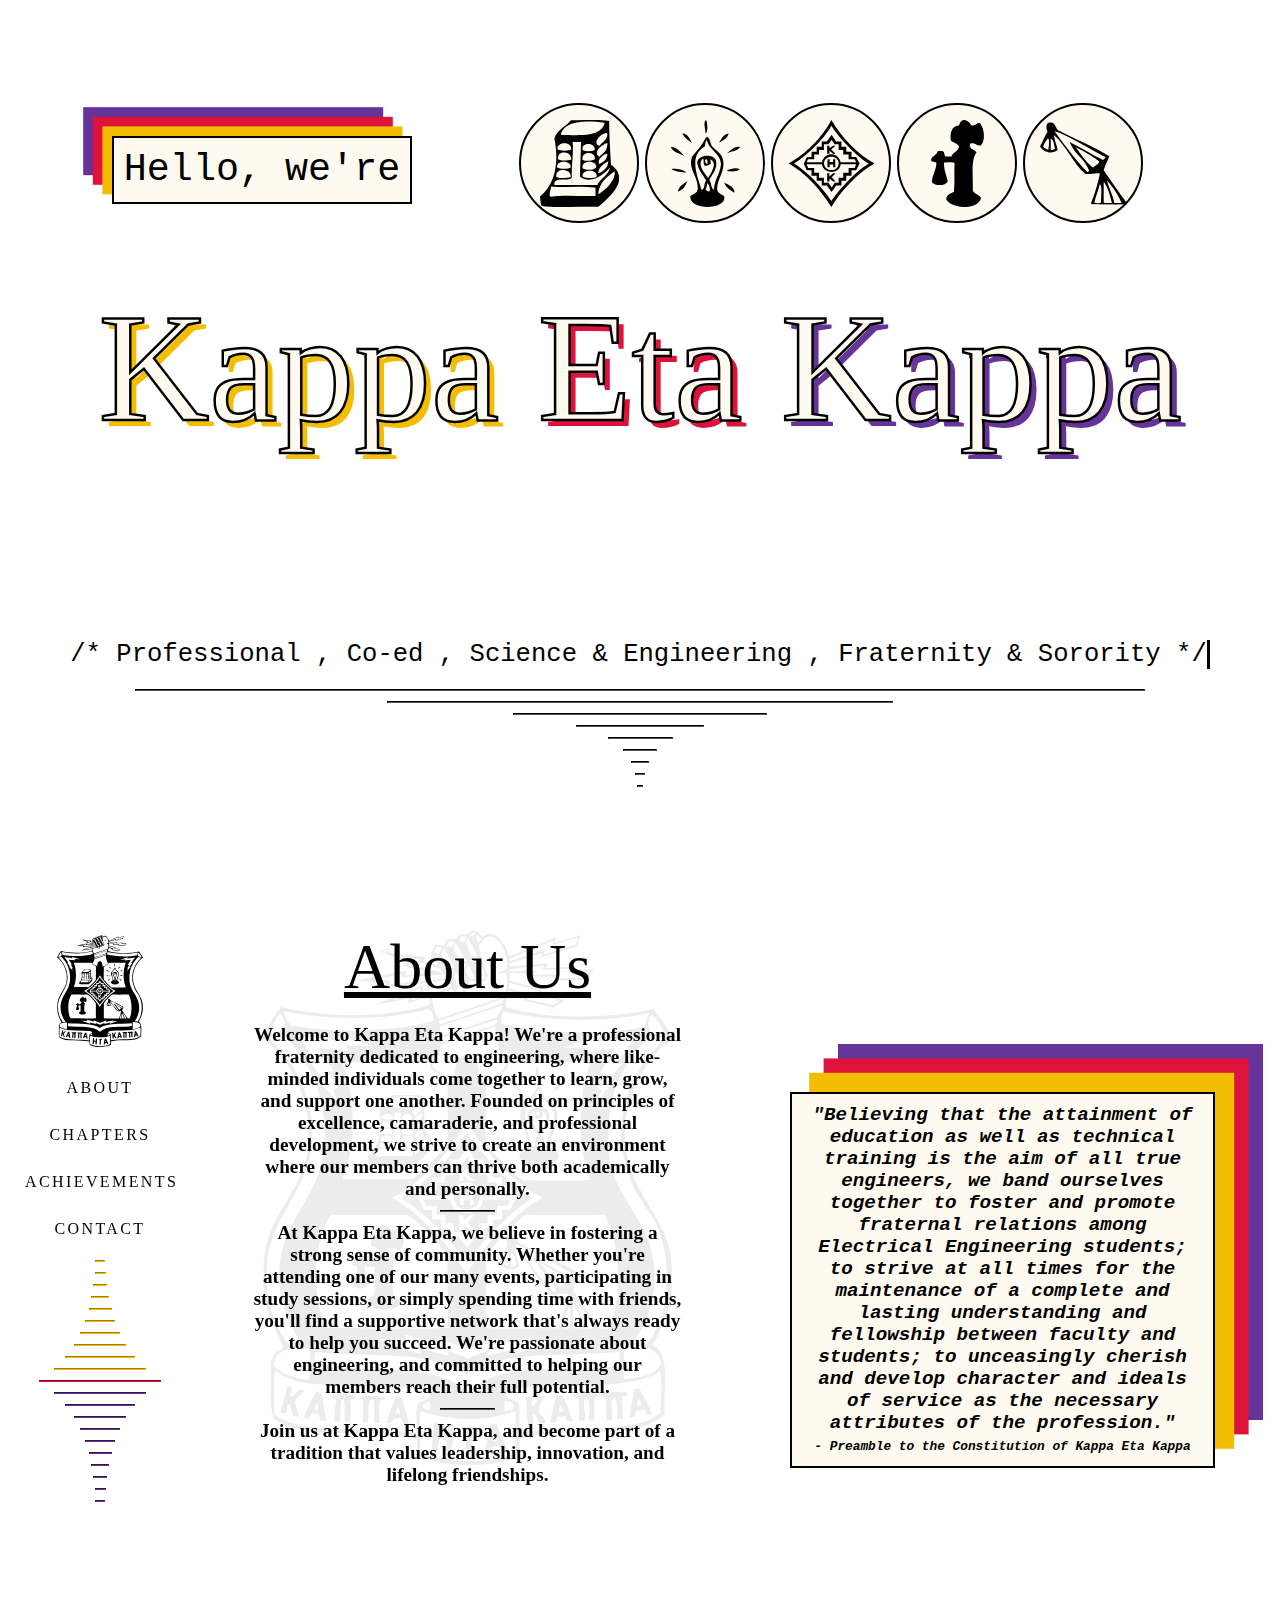
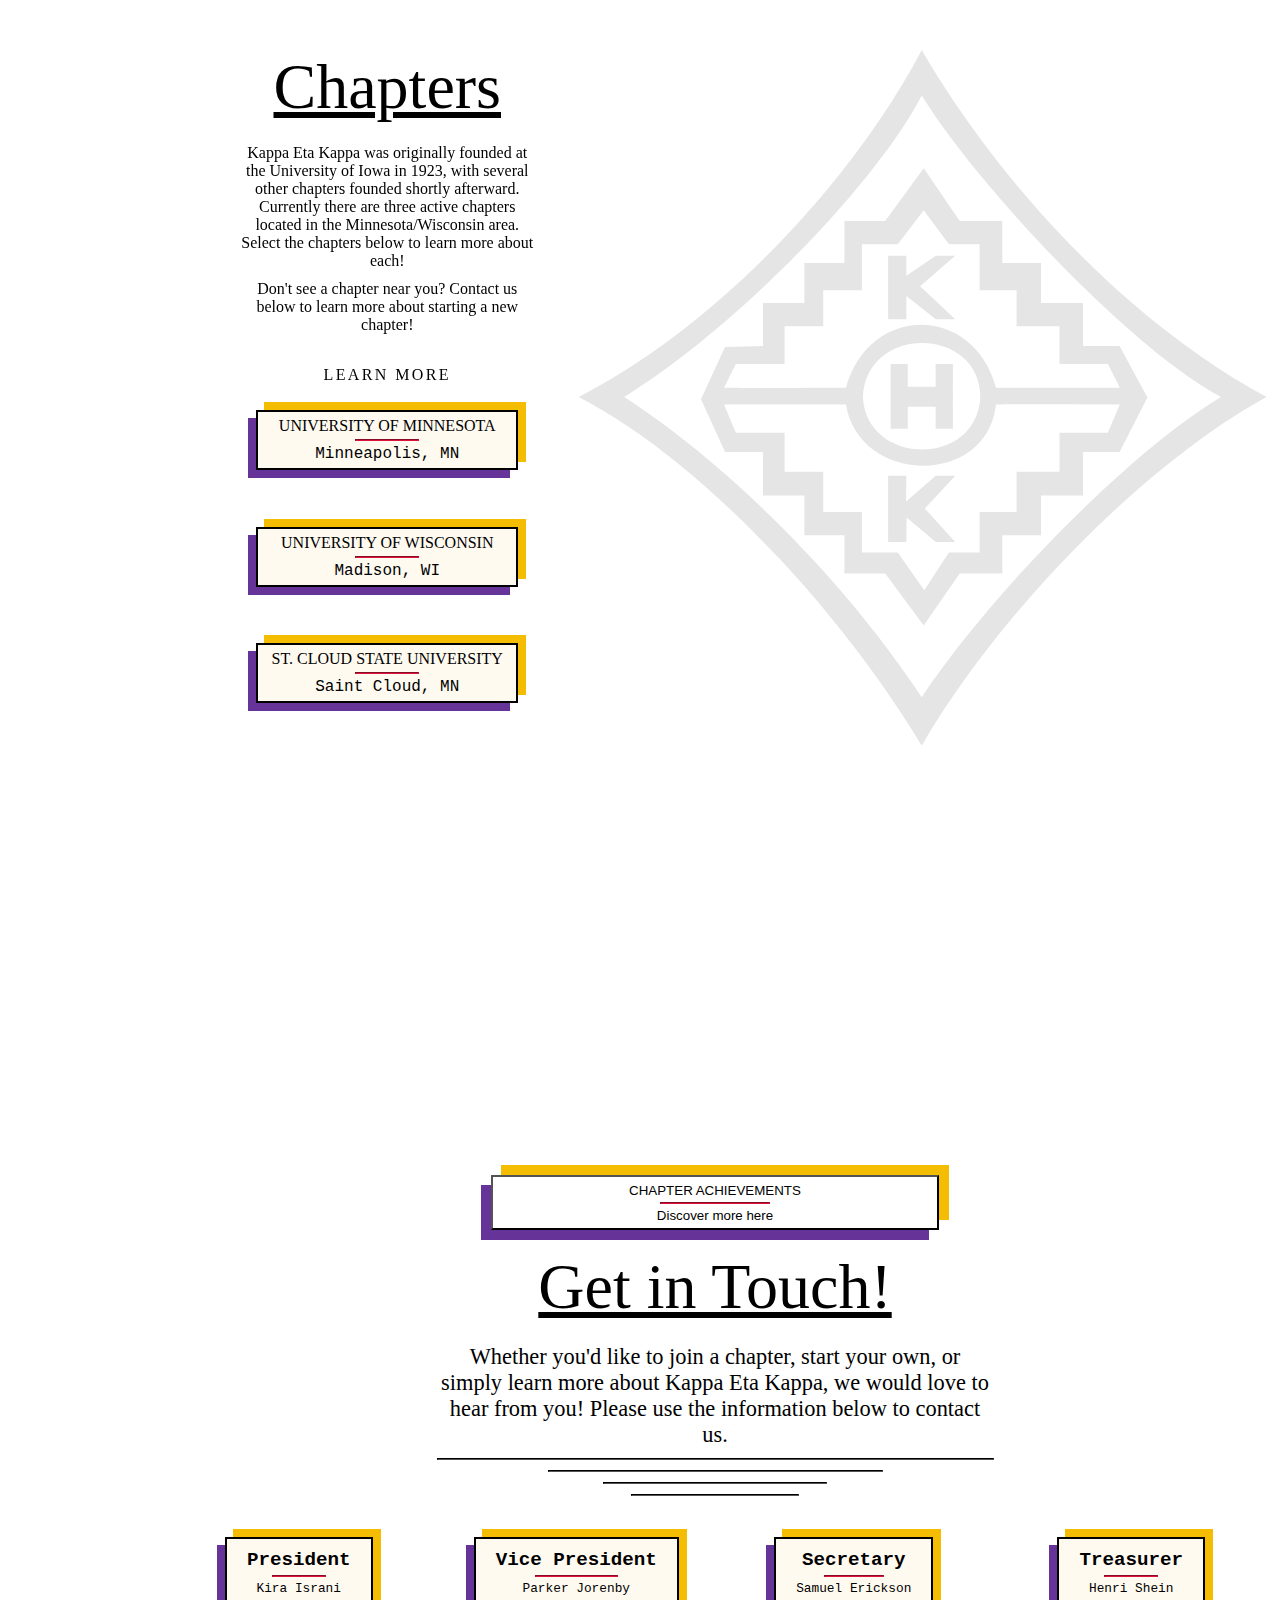
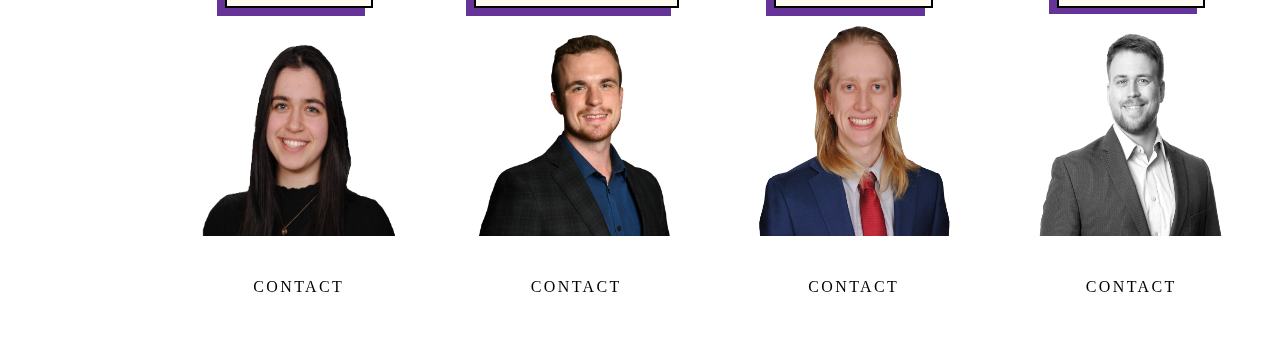
<file: index.html>
<!DOCTYPE html>
<html lang = "en">
<head>
    <title>Kappa Eta Kappa</title>
    <meta charset="UTF-8">

    <!-- Add link to internal CSS reference here -->
    <link rel="stylesheet" href="app.css">

    <!-- Add link to internal JS reference(s) here -->
    <script src="app.js"></script>

    <!-- Add link to favicon reference here -->
    <link rel="icon" type="image/x-icon" href="/assets/favicon.ico"/>

</head>
<body>
    <!-- The first section is the title card to greet the viewers, which should be inviting and visually appealing -->
    <div class="section-title" id="title">
        <div class="divider-title">
            <div class="divider" style="grid-template-columns: 40% 50% 10%;">
                <div style="text-align: center;">
                    <p class="p1 text-greeting">
                        Hello, we're
                    </p>
                </div>
                <!-- Images placed in responsive circles -->
                <div class="divider" style="grid-template-columns: 20% 20% 20% 20% 20%">
                    <!-- Dynamo Image -->
                    <div style="resize: horizontal; padding: 5px; margin-top: 70%">
                        <div class="circle">
                            <div class="circle-content">
                                <svg height="100%" stroke-miterlimit="10" style="fill-rule:nonzero;clip-rule:evenodd;stroke-linecap:round;stroke-linejoin:round;" version="1.1" viewBox="0 0 22.2548 24.381" width="100%" xml:space="preserve" xmlns="http://www.w3.org/2000/svg" xmlns:vectornator="http://vectornator.io" xmlns:xlink="http://www.w3.org/1999/xlink">
                                    <defs/>
                                    <clipPath id="Dynamo">
                                        <rect height="24.381" width="22.2548" x="0" y="0"/>
                                    </clipPath>
                                    <g clip-path="url(#Dynamo)" id="Layer-1" vectornator:layerName="Layer 1">
                                        <path d="M19.96 12.5744C25.4191 16.4662 19.9173 21.2856 16.3774 24.3457C11.1742 24.1751 5.29921 24.6869 0.511795 24.0898C0.149273 23.4927 0.234573 22.2558 0 21.5308C4.84072 17.4471 5.23523 11.167 4.09436 5.15337C4.84072 2.65837 7.29307 1.912 8.70051 0.0354217C12.2191 0.184695 16.3454-0.273788 19.4482 0.291319C19.4482 4.60958 19.7361 8.16016 19.96 12.5744ZM16.3881 20.8377C17.9235 19.9208 21.3248 17.1592 20.9836 14.3657C18.9257 15.8904 16.5693 17.4364 16.3881 20.8377ZM16.3774 14.8775C17.369 14.7922 19.2136 13.4914 19.1923 11.5508C17.8702 12.2758 16.58 13.0329 16.3774 14.8775ZM16.6333 10.2713C17.7742 9.36501 19.0217 8.56534 18.9364 6.43286C17.529 6.82736 14.7248 9.00249 16.6333 10.2713ZM18.9364 9.50362C18.19 9.32236 15.9723 11.071 16.6333 12.3185C17.8168 11.796 18.8084 11.0817 18.9364 9.50362ZM18.9364 4.12978C18.9364 3.87388 18.9364 3.71395 18.6805 3.61799C17.1451 3.6713 14.4689 6.57147 16.7186 7.20055C17.433 6.23027 18.8191 5.71847 18.9364 4.12978ZM16.1215 18.2041C17.0385 16.3062 19.1923 15.6452 19.7041 13.3421C18.2327 15.0374 14.3942 18.3427 11.2488 15.8584L11.558 6.19829C11.1315 6.081 10.012 6.23027 9.2123 6.17696C9.50019 9.34369 8.8711 12.0199 8.9564 16.157C7.86884 17.3725 3.81713 15.6238 4.09436 18.2041C8.00745 18.2361 13.0401 18.1508 16.1215 18.2041ZM15.9189 15.8691C16.3774 13.566 11.3768 13.7579 12.0592 15.933C13.264 16.4022 15.0766 16.3915 15.9189 15.8691ZM15.7803 13.2888C16.3241 11.3056 11.4194 10.9217 12.0272 13.598C13.0721 13.9605 14.5755 14.3124 15.7803 13.2888ZM15.6097 21.2749C15.6097 20.5072 15.6097 19.7395 15.6097 18.9718C11.9205 18.3961 7.18645 18.8652 3.07077 18.7159C3.22004 19.6436 2.31374 20.8377 3.07077 21.5308C6.73863 20.9337 11.5154 21.4455 15.6097 21.2749ZM15.3538 11.039C16.0789 8.72526 11.4727 8.49069 11.9952 11.1456L12.0911 11.2096C12.6776 11.6148 14.7034 11.4442 15.3538 11.039ZM15.3538 8.48004C15.8123 6.19828 11.3661 6.02769 12.0272 8.48004C13.1254 8.89587 14.2769 8.77858 15.3538 8.48004ZM18.1687 0.803112C13.2533 0.0780702 6.89856 0.0993949 5.88564 4.12978C10.2252 4.27905 17.337 5.01476 18.1687 0.803112ZM8.77514 8.21348C9.127 6.09166 4.89403 5.9104 4.91536 8.13884C5.27788 8.7146 8.31666 8.82123 8.77514 8.21348ZM8.76448 11.1136C9.14833 8.65063 4.71277 8.34142 5.12861 10.9857C5.8963 11.4975 7.67692 11.3909 8.76448 11.1136ZM8.65786 15.9544C9.05236 13.7579 4.42489 13.0329 4.60615 15.9011C5.45914 16.5834 8.36997 16.1143 8.65786 15.9544ZM8.57256 13.4061C9.19098 11.2309 4.43555 11.1456 4.86205 13.3421C5.58709 13.7472 7.84752 13.8112 8.57256 13.4061Z" fill="#000000" fill-rule="nonzero" opacity="1" stroke="none"/>
                                    </g>
                                </svg>
                            </div>
                        </div>
                    </div>
                    <!-- Lightbulb Image -->
                    <div style="resize: horizontal; padding: 5px; margin-top: 70%">
                        <div class="circle">
                            <div class="circle-content">
                                <svg height="100%" stroke-miterlimit="10" style="fill-rule:nonzero;clip-rule:evenodd;stroke-linecap:round;stroke-linejoin:round;" version="1.1" viewBox="0 0 25.9119 32.4607" width="100%" xml:space="preserve" xmlns="http://www.w3.org/2000/svg" xmlns:vectornator="http://vectornator.io" xmlns:xlink="http://www.w3.org/1999/xlink">
                                    <defs/>
                                    <clipPath id="Lightbulb">
                                        <rect height="32.4607" width="25.9119" x="0" y="0"/>
                                    </clipPath>
                                    <g clip-path="url(#Lightbulb)" id="Layer-1" vectornator:layerName="Layer 1">
                                        <path d="M20.881 12.48C22.221 11.5 23.79 9.48 25.92 10.08C24.931 11.57 22.58 11.7 20.881 12.48Z" fill="#000000" fill-rule="nonzero" opacity="1" stroke="none"/>
                                        <path d="M20.881 18.96C21.811 18.17 24.261 17.76 25.681 18.24C25.031 19.28 22.141 19.34 20.881 18.96Z" fill="#000000" fill-rule="nonzero" opacity="1" stroke="none"/>
                                        <path d="M19.92 23.28C21.54 24.12 24.011 25.19 23.761 27.12C22.151 26.17 20.601 25.16 19.92 23.28Z" fill="#000000" fill-rule="nonzero" opacity="1" stroke="none"/>
                                        <path d="M21.601 5.04C21.191 6.95 19.511 7.59 18 8.4C18.971 7.05 19.561 5.32 21.601 5.04Z" fill="#000000" fill-rule="nonzero" opacity="1" stroke="none"/>
                                        <path d="M19.92 28.4C21.15 33.69 6.65 33.9 7.28 28.4C9.15 27.15 9.72 27.48 10.08 25.68C10.2 20.79 6.33 18.6 7.92 13.68C9.931 11.53 11.74 9.18 13.2 6.48C13.44 6.48 13.68 6.48 13.92 6.48C14.75 7.25 14.74 8.86 15.36 9.84C17.19 11.69 19.73 12.83 19.68 16.56C19.48 20.28 17.35 22.07 17.28 25.92C17.611 27.35 18.881 27.67 19.92 28.4ZM16.08 26.16C16.24 22.16 18.471 20.23 18.721 16.32C18.341 11.98 14.261 11.34 13.441 7.44C12.911 7.95 12.881 8.96 12.721 9.84C6.78999 13.28 9.60099 20.25 11.521 26.16C12.771 25.65 12.351 23.47 13.201 22.56C12.021 20.38 10.231 18.81 9.84199 15.84C10.112 12.83 15.772 12.48 16.802 14.88C17.682 18.14 15.482 20.23 14.402 22.32C15.121 23.44 15.04 25.36 16.08 26.16ZM13.92 21.6C14.891 20.19 17.79 15.72 14.641 14.64C14.721 15.2 15.021 15.54 14.881 16.32C14.301 16.7 13.86 17.21 12.721 17.04C11.891 16.75 12.58 14.94 12 14.4C9.611 16.58 12.721 19.98 13.92 21.6ZM14.401 26.64C14.881 25.53 14.331 24.57 13.681 23.52C13.42 24.38 13.311 25.39 12.96 26.16C13.46 26.3 13.651 26.75 14.401 26.64ZM13.681 16.32C13.651 15.55 13.92 14.48 12.96 14.64C12.761 15.23 12.721 16.27 13.681 16.32Z" fill="#000000" fill-rule="nonzero" opacity="1" stroke="none"/>
                                        <path d="M13.201 0C13.391 0.13 14.281 4.44 12.961 5.04C12.991 3.36 11.911 0.77 13.201 0Z" fill="#000000" fill-rule="nonzero" opacity="1" stroke="none"/>
                                        <path d="M6.241 22.8C5.342 24.54 4.901 26.17 2.641 26.64C3.141 24.66 5.09099 23.67 6.241 22.8Z" fill="#000000" fill-rule="nonzero" opacity="1" stroke="none"/>
                                        <path d="M4.321 5.04C6.081 4.75 7.191 7.1 7.921 8.64C6.54 7.62 5.061 6.7 4.321 5.04Z" fill="#000000" fill-rule="nonzero" opacity="1" stroke="none"/>
                                        <path d="M5.761 19.68C4.141 19.22 2.401 19.67 0.240001 18.24C1.82999 18.05 4.91099 18.34 5.761 19.68Z" fill="#000000" fill-rule="nonzero" opacity="1" stroke="none"/>
                                        <path d="M5.04 13.44C3.311 12.37 0.75 12.13 0 10.08C1.94099 10 3.851 11.97 5.04 13.44Z" fill="#000000" fill-rule="nonzero" opacity="1" stroke="none"/>
                                    </g>
                                </svg>
                            </div>
                        </div>
                    </div>
                    <!-- Wheatstone Image -->
                    <div style="resize: horizontal; padding: 5px; margin-top: 70%">
                        <div class="circle">
                            <div class="circle-content">
                                <svg height="100%" stroke-miterlimit="10" style="fill-rule:nonzero;clip-rule:evenodd;stroke-linecap:round;stroke-linejoin:round;" version="1.1" viewBox="0 0 49.1022 49.6409" width="100%" xml:space="preserve" xmlns="http://www.w3.org/2000/svg" xmlns:vectornator="http://vectornator.io" xmlns:xlink="http://www.w3.org/1999/xlink">
                                    <defs/>
                                    <clipPath id="Wheatstone">
                                        <rect height="49.6409" width="49.1022" x="0" y="0"/>
                                    </clipPath>
                                    <g clip-path="url(#Wheatstone)" id="Layer-1" vectornator:layerName="Layer 1">
                                        <path d="M38.6 21.12L40.589 24.81L38.6 28.69L35.99 28.69L35.99 31.8L32.99 31.8L32.99 34.63L30.23 34.63L30.23 37.359L27.19 37.359L24.62 41.079L21.87 37.359L18.96 37.359L18.96 34.63L16.1 34.63L16.1 31.8L13.15 31.8L13.15 28.69L10.44 28.69L8.72 24.93L10.44 21.19L13.15 21.12L13.15 18.06L16.1 18.06L16.1 15.21L18.96 15.21L18.96 12.21L21.87 12.21L24.62 8.44L27.19 12.21L30.23 12.21L30.23 15.21L32.99 15.21L32.99 18.06L35.99 18.06L35.99 21.12C35.99 21.12 38.6 21.12 38.6 21.12ZM38.62 24.1L37.76 22.41L34.31 22.41L34.31 19.72L31.25 19.72L31.25 17.14L28.61 17.14L28.61 13.87L26.42 13.87L24.62 11.43L22.77 13.87L20.21 13.87L20.21 17.14L17.45 17.14L17.45 19.72L14.69 19.72L14.69 22.41L11.21 22.41L10.37 24.1C10.37 24.1 16.57 24.15 19.07 24.1C20.72 18.12 28.16 18.1 29.78 24.1C32.5 24.1 38.62 24.1 38.62 24.1ZM37.76 27.32L38.62 25.31C38.62 25.31 30.87 25.27 29.78 25.31C29.11 31.27 19.97 31 19.07 25.31C16.35 25.31 10.37 25.31 10.37 25.31L11.21 27.32L14.69 27.32L14.69 30.1L17.45 30.1L17.45 32.98L20.21 32.98L20.21 35.86L22.77 35.86L24.66 38.56L26.42 35.86L28.61 35.86L28.61 32.98L31.25 32.98L31.25 30.1L34.311 30.1L34.311 27.32C34.311 27.32 37.76 27.32 37.76 27.32ZM28.66 24.78C28.66 19.74 20.53 19.53 20.28 24.78C20.53 29.65 28.36 29.86 28.66 24.78Z" fill="#000000" fill-rule="nonzero" opacity="1" stroke="none"/>
                                        <path d="M49.089 24.76C40.61 29.39 30.11 39.93 24.48 49.65C18.43 39.61 8.54 29.18 0 24.76C9.32 20.02 19.27 9.9 24.48 0C30.32 10.06 39.74 19.77 49.089 24.76ZM24.48 46.19C29.54 38.62 39.379 28.63 45.839 24.76C39.54 21.46 28.48 9.75001 24.48 3.25001C20.97 9.93001 11.03 19.93 3.25 24.76C10.92 29.76 18.87 37.78 24.48 46.19Z" fill="#000000" fill-rule="nonzero" opacity="1" stroke="none"/>
                                        <path d="M26.87 30.39L24.7 32.73L26.87 35.12L25.48 35.12L23.4 33.36L23.38 35.12L22.08 35.12L22.08 30.39L23.38 30.39L23.36 32.23L25.48 30.39L26.87 30.39Z" fill="#000000" fill-rule="nonzero" opacity="1" stroke="none"/>
                                        <path d="M26.87 14.69L24.36 16.86L26.87 19.21L25.48 19.21L23.38 17.56L23.38 19.21L22.08 19.21L22.08 14.69L23.38 14.69L23.38 16.12L25.48 14.69L26.87 14.69Z" fill="#000000" fill-rule="nonzero" opacity="1" stroke="none"/>
                                        <path d="M26.7 22.41L26.7 27.03L25.47 27.03L25.47 25.46L23.48 25.46L23.48 27.03L22.26 27.03L22.26 22.41L23.48 22.41L23.48 24.03L25.47 24.03L25.47 22.41L26.7 22.41Z" fill="#000000" fill-rule="nonzero" opacity="1" stroke="none"/>
                                    </g>
                                </svg>
                            </div>
                        </div>
                    </div>
                    <!-- Telephone Image -->
                    <div style="resize: horizontal; padding: 5px; margin-top: 70%">
                        <div class="circle">
                            <div class="circle-content">
                                <svg height="100%" stroke-miterlimit="10" style="fill-rule:nonzero;clip-rule:evenodd;stroke-linecap:round;stroke-linejoin:round;" version="1.1" viewBox="0 0 16.7549 27.5846" width="100%" xml:space="preserve" xmlns="http://www.w3.org/2000/svg" xmlns:vectornator="http://vectornator.io" xmlns:xlink="http://www.w3.org/1999/xlink">
                                    <defs/>
                                    <clipPath id="Telephone">
                                        <rect height="27.5846" width="16.7549" x="0" y="0"/>
                                    </clipPath>
                                    <g clip-path="url(#Telephone)" id="Layer-1" vectornator:layerName="Layer 1">
                                        <path d="M15.3749 0.985401C16.8949 2.3954 17.4249 6.7454 15.6149 8.1844C14.3449 8.1744 14.0749 7.1644 12.4949 7.4644C12.3849 7.6054 12.3149 7.6054 12.2549 7.9444C12.2549 9.4544 13.9149 9.3244 14.4149 10.3434C12.4949 12.8234 13.4149 18.1444 13.2149 22.3434C13.7649 23.4734 15.3049 23.6144 15.8549 24.7434C14.8349 28.7224 6.54487 28.2134 4.81487 25.2224C4.82487 23.6324 6.11487 23.3234 7.21487 22.8234C7.58487 19.5524 7.25487 17.0734 7.45487 13.7034C6.80487 13.1534 5.14487 13.6234 4.09487 13.4634C4.00487 15.9534 4.93487 17.4234 5.29487 19.4634C4.50487 20.9634 1.33487 20.9634 0.254872 19.7034C0.374872 17.3434 1.57487 16.0634 1.69487 13.7034C1.51487 12.9234-0.175128 13.6534 0.014872 12.5034C0.474872 11.3634 1.82487 11.1134 2.17487 9.8634C2.57487 9.8634 2.97487 9.8634 3.37487 9.8634C4.38487 9.8134 4.04487 11.1134 4.57487 11.5434C5.21487 11.5434 5.85487 11.5434 6.49487 11.5434C6.67487 10.4134 8.58487 10.0834 8.89487 8.4234C8.43487 7.3634 7.02487 7.2434 6.25487 6.5034C5.93487 3.7034 6.69487 1.9834 8.89487 1.7034C9.39487-0.936599 11.9249-0.166599 12.7349 1.7034C14.1649 2.0154 14.2149 0.9454 15.3749 0.985401Z" fill="#000000" fill-rule="nonzero" opacity="1" stroke="none"/>
                                    </g>
                                </svg>
                            </div>
                        </div>
                    </div>
                    <!-- Radio Image -->
                    <div style="resize: horizontal; padding: 5px; margin-top: 70%">
                        <div class="circle">
                            <div class="circle-content">
                                <svg height="100%" stroke-miterlimit="10" style="fill-rule:nonzero;clip-rule:evenodd;stroke-linecap:round;stroke-linejoin:round;" version="1.1" viewBox="0 0 33.1128 31.3268" width="100%" xml:space="preserve" xmlns="http://www.w3.org/2000/svg" xmlns:vectornator="http://vectornator.io" xmlns:xlink="http://www.w3.org/1999/xlink">
                                    <defs/>
                                    <clipPath id="Radio">
                                        <rect height="31.3268" width="33.1128" x="0" y="0"/>
                                    </clipPath>
                                    <g clip-path="url(#Radio)" id="Layer-1" vectornator:layerName="Layer 1">
                                        <path d="M3.84375 0C2.03374 0.0599844 2.30498 2.39341 2.875 3.59375C1.74501 5.26372 1.04966 7.375 0 9.125C1.40999 11.625 4.69876 12.2325 6.71875 10.5625C6.38873 8.49249 5.53125 6.93123 5.28125 4.78125C10.0713 8.95124 12.5013 15.4763 17.2812 19.6562C19.4813 19.9163 21.1725 19.0275 22.8125 19.4375C21.9756 23.4671 20.8533 27.2347 19.4375 30.6875C19.4339 30.6964 19.4414 30.7102 19.4375 30.7188C19.4413 30.8136 19.4611 30.9414 19.5 31.0938C19.7014 31.1087 19.9013 31.1288 20.125 31.1562C20.1453 31.1566 20.1669 31.1557 20.1875 31.1562C22.4349 31.1931 26.5088 31.2996 27 31.3125C29.6473 31.382 31.3295 31.2798 33.125 31.1875C33.0785 31.0153 33.0726 30.8425 33.0938 30.6562C30.0086 26.6534 27.117 22.4387 24.25 18.2188C24.8 16.2887 25.7249 14.7375 26.4062 12.9375C20.4852 8.93751 13.1287 6.385 6.71875 2.875C5.82876 1.84499 5.72375 0.040329 3.84375 0ZM5.53125 3.34375C9.89127 4.35476 19.4388 10.4375 24.9688 13.1875C24.7377 13.8065 24.4206 13.9257 24 14.375C19.68 12.135 15.6803 9.59648 11.2812 7.4375C13.2903 12.4985 17.0991 13.7487 18.7188 18.4688C18.3587 18.8688 18.4793 18.6775 18 18.9375C13.19 13.8265 9.94124 9.34375 5.53125 3.34375ZM2.875 6.21875C3.724 5.74775 3.42466 9.61349 3.125 10.3125C2.27399 10.2025 1.82784 9.69369 1.21875 9.34375C1.39874 8.04376 2.875 6.33808 2.875 6.21875ZM4.09375 6.21875C5.46375 6.68874 5.23999 8.73282 5.75 10.0625C5.23001 10.2625 4.95274 10.7038 4.09375 10.5625C4.09375 9.1235 4.09375 7.65743 4.09375 6.21875ZM13.6875 9.59375C13.9675 9.55376 20.3335 13.024 22.5625 14.875C22.2325 16.144 20.8449 16.3722 20.1562 17.2812C17.5153 15.2013 15.6785 12.3228 13.6875 9.59375ZM25.4375 22.0625C27.5885 24.4825 30.0781 27.8387 30.9688 30.7188C30.0887 30.7188 29.1925 30.7188 28.3125 30.7188C27.6725 27.5187 26.2491 25.0925 25.4375 22.0625ZM24.25 22.5625C25.87 24.7025 26.635 27.6987 27.375 30.7188C26.355 30.6198 24.8993 30.9401 24.25 30.4688C24.25 27.8288 24.25 25.2028 24.25 22.5625ZM22.8125 23.5C23.8825 24.91 23.0013 28.2688 23.2812 30.4688C22.7912 30.8387 21.1459 30.8387 20.6562 30.4688C21.2963 28.0697 22.1719 25.9 22.8125 23.5Z" fill="#000000" fill-rule="nonzero" opacity="1" stroke="none"/>
                                    </g>
                                </svg>
                            </div>
                        </div>
                    </div>
                </div>
                <div>
                    <!-- Empty for now -->
                </div>
            </div>
            <!-- Title -->
            <div class="text-title-holder">
                <p class="text-hollow text-title" style="margin: 0; font-family: Georgia, 'Times New Roman', Times, serif; text-align: center;">
                    <span class="text-shadow-gold">Kappa</span> <span class="text-shadow-red">Eta</span> <span class="text-shadow-purple">Kappa</span>
                </p>
            </div>
            <!-- Brief description with typewriter effect -->
            <div class="title-description">
                <div class="flex-wrapper">
                    <div class="typewriter">
                        <p>
                            /* Professional , Co-ed , Science & Engineering , Fraternity & Sorority */
                        </p>
                    </div>
                </div>
                <div>
                    <hr style="width: 80%; margin: 20px auto 10px">
                    <hr style="width: 40%; margin: 0 auto 10px">
                    <hr style="width: 20%; margin: 0 auto 10px">
                    <hr style="width: 10%; margin: 0 auto 10px">
                    <hr style="width: 5%; margin: 0 auto 10px">
                    <hr style="width: 2.5%; margin: 0 auto 10px">
                    <hr style="width: 1.25%; margin: 0 auto 10px">
                    <hr style="width: 0.625%; margin: 0 auto 10px">
                    <hr style="width: 0.3125%; margin: 0 auto 10px">
                </div>
            </div>
        </div>
    </div>

    <!-- Sidebar -->
    <div class="sidebar">
        <div>
            <div style="padding: 15px;">
                <a href="#title" style="height:7em;">
                    <svg height="100%" stroke-miterlimit="10" style="fill-rule:nonzero;clip-rule:evenodd;stroke-linecap:round;stroke-linejoin:round;" version="1.1" viewBox="0 0 133.925 174.438" width="100%" xml:space="preserve" xmlns="http://www.w3.org/2000/svg" xmlns:vectornator="http://vectornator.io" xmlns:xlink="http://www.w3.org/1999/xlink">
                        <defs/>
                        <clipPath id="Crest">
                            <rect height="174.438" width="133.925" x="0" y="0"/>
                        </clipPath>
                        <g clip-path="url(#Crest)" id="Layer-1" vectornator:layerName="Layer 1">
                            <path d="M108.809 56.688L114.23 49.818L112.639 49.498L117.289 43.498L115.519 43.498L121.519 35.098L109.279 36.538L110.159 34.498L97.999 38.458L106.399 38.218L105.678 39.898L115.038 38.698L110.238 46.618L112.398 46.858L109.288 51.998L110.718 52.138L108.809 56.688ZM133.2 105.958C133.76 110.479 133.86 115.629 133.2 120.118C131.95 125.898 129.97 130.958 127.2 135.238C133.679 138.328 130.52 149.868 131.28 158.038C120.509 167.629 97.429 161.009 84 165.958C83.9 167.778 84.24 170.038 83.76 171.479C75.72 175.409 58.75 175.539 51.12 171.239C50.43 169.929 50.86 167.499 50.4 165.959C35.69 161.989 14.64 167.31 3.84 159.48C2.12 154.79 3.21 147.54 2.88 141C3.42 139.49 3.72 139.11 4.32 137.881C5.26 137.381 6.26 136.941 6.96 136.2C3.85 129.39-0.31 122.35 0.48 112.44C-0.2 92.64 13.49 87.03 15.12 70.2C15.17 66.87 15.12 63.64 14.88 60.6C12.81 49.23 7.69 40.91 0 35.16C2 31.72 3.62 27.9 6.24 25.08C20.25 28.68 41.56 28.75 54.72 24.36C54.72 23.8 54.35 21.94 54.35 21.94L47.54 23.82L47.92 22.38L36.72 24.36L52.66 17.88L52.29 19.69L53.92 19.13L53.92 17.19L40.16 18.5L40.6 17.13L30.72 16.44L47.16 13.19L46.6 14.82L53.98 14.13L54.1 13.5L45.73 11.69L47.04 10.69L38.16 6.84L53.6 9L52.35 10.13L54.6 10.82L55.29 7.38L56.35 4.82L59.28 5.16L60.29 3.13L63.35 2.88L64.6 1.38L66.98 1.38L68.35 0L70.281 0.63C70.281 0.63 71.411 1.62 71.76 2.28C76.38-1.28 79.12 5.22 80.64 8.52C85.951 6.95 95.85 2.38 95.85 2.38L95.521 4.2L103.92 1.75L102.67 5.34L91.04 8.88L91.23 7.5L80.599 10.938L80.73 11.938L93.12 10.918L92.48 12.378L102.24 11.878L101.599 12.998L107.999 12.838L105.839 16.198L95.23 16.438L95.759 15.238L87.23 15.188L87.66 14.128L80.849 14.058L80.599 16.498L91.44 19.558L90.66 20.628L98.639 22.918L94.98 25.268L85.04 22.878L85.92 21.718L80.42 19.688C80.42 19.688 79.35 23.738 79.441 25.078C93.31 29.498 113.701 28.858 127.68 25.798C129.941 28.818 132.1 31.938 133.92 35.398C132.84 36.078 132 36.998 130.8 37.558C124.36 44.098 119.24 52.898 118.32 64.198C117.27 84.058 130.53 90.588 133.2 105.958ZM127.04 27.658C124.45 31.498 126.26 34.908 131.6 34.378C130.33 31.878 129.21 29.258 127.04 27.658ZM129.92 157.498C129.71 154.469 130.85 148.089 129.68 143.818C129.33 143.948 129.09 144.188 128.96 144.538C118.231 149.799 101.14 148.238 85.76 149.099C83.46 149.759 80.01 149.269 79.521 151.739C80.22 153.359 83.09 152.809 83.6 154.619C84.441 156.789 83.29 161.189 84.08 163.979C99.55 161.168 120.559 165.048 129.92 157.498ZM128 111.898C128.21 121.148 124.96 128.578 121.04 134.458C122.75 134.349 124.11 134.589 125.36 134.938C133.389 126.108 134.08 104.688 127.28 93.658C125.179 90.879 123.52 87.658 121.52 84.778C119.599 80.298 117.849 75.648 117.2 69.898C117.2 67.578 117.2 65.258 117.2 62.938C117.94 56.768 119.42 51.638 122.24 47.098C123.9 42.368 129.179 38.388 130.88 35.338C129.88 34.578 128.07 34.628 126.56 34.378C126.21 34.508 125.97 34.748 125.84 35.098C116.901 44.178 111.38 55.528 113.12 73.498C115.02 88.468 127.389 94.858 128 111.898ZM117.92 146.458C123.38 145.998 128.66 145.358 130.16 140.938C128.99 136.348 124.32 135.258 118.4 135.418C118.099 135.518 117.91 135.728 117.92 136.138C117.92 139.578 117.92 143.018 117.92 146.458ZM124.639 31.498C125.339 29.758 125.53 29.008 126.079 27.178C111.349 30.378 92.389 29.738 78.799 26.458C78.249 27.398 77.629 29.368 78.079 30.538C90.41 33.598 110.719 34.718 124.639 31.498ZM116.48 141.898C116.73 140.528 116.7 139.038 116.48 137.578C98.86 139.238 77.809 136.788 66.56 145.018C55.74 136.628 34.22 139.408 17.36 137.578C16.8 138.618 17.28 140.698 17.12 142.139C32.81 144.229 56.62 140.569 66.8 150.538C69.97 148.669 72.76 146.419 76.64 145.259C88.04 141.718 104.23 144.438 116.48 141.898ZM113.12 129.898C117.68 119.458 116.74 102.018 111.68 92.858C103.951 92.968 92.26 93.018 85.79 92.858C81.46 96.558 76.5 101.379 72.94 106.538C72.94 112.528 72.95 121.458 72.94 129.658C78.919 130.299 88.299 129.698 96.559 129.898C97.98 126.438 99.08 122.658 99.919 118.618C98.279 118.208 96.599 119.118 94.399 118.858C89.619 114.678 87.189 108.148 82.399 103.978C82.649 106.128 83.508 107.668 83.838 109.738C81.818 111.408 78.528 110.799 77.118 108.299C78.168 106.549 78.868 104.448 79.998 102.778C79.428 101.578 79.148 99.238 80.958 99.178C82.838 99.218 82.948 101.028 83.838 102.058C90.248 105.568 97.598 108.138 103.519 112.138C102.838 113.938 101.909 115.488 101.359 117.418C104.239 121.657 107.138 125.878 110.239 129.897C111.2 129.898 112.16 129.898 113.12 129.898ZM105.44 129.898C106.32 129.898 107.2 129.898 108.08 129.898C107.19 127.018 104.71 123.678 102.559 121.258C103.37 124.288 104.8 126.698 105.44 129.898ZM105.349 15.558L106.849 13.438L100.16 13.628L100.88 12.538L91.28 13.018L91.92 11.628L80.85 12.628L80.85 13.438L89.121 13.258L88.6 14.558L97.04 14.458L96.54 15.748L105.349 15.558ZM101.36 129.658C102.009 130.129 103.46 129.799 104.48 129.898C103.74 126.878 102.98 123.878 101.36 121.738C101.36 124.378 101.36 127.018 101.36 129.658ZM107.12 81.418C102.36 71.098 102.94 52.978 107.12 43.288C98.78 42.908 88.72 43.158 80.04 43.128C81.54 44.558 76.72 48.718 72.94 49.498C72.94 55.898 72.679 64.428 72.94 69.358C76.879 74.748 80.07 77.748 84.87 81.608C89.82 81.458 100.01 82.048 107.12 81.418ZM102.29 4.74801L102.96 2.51801L94.56 4.91801L94.981 3.43801L80.661 9.31801L80.791 10.248L92.161 6.35801L91.85 7.99801L102.29 4.74801ZM101.12 113.578C101.54 113.129 101.849 112.998 102.08 112.379C96.55 109.629 87 103.549 82.64 102.538C87.05 108.538 90.31 113.028 95.12 118.139C95.599 117.879 95.48 118.059 95.84 117.659C94.22 112.939 90.41 111.68 88.401 106.619C92.8 108.778 96.8 111.338 101.12 113.578ZM100.4 129.658C100.12 127.458 100.99 124.108 99.92 122.698C99.28 125.098 98.4 127.259 97.76 129.658C98.25 130.028 99.91 130.028 100.4 129.658ZM97.28 116.458C97.969 115.549 99.349 115.328 99.679 114.059C97.45 112.208 91.079 108.739 90.799 108.779C92.79 111.508 94.639 114.378 97.28 116.458ZM94.73 24.498L97.04 23.098L89.04 20.748L90.23 19.878L80.73 17.188L80.48 18.878L87.44 21.178L86.349 22.498L94.73 24.498ZM82.4 138.298L94.71 134.018L86.481 134.497L87.201 133.018L76.349 134.938L76.879 133.018C76.879 133.018 70.249 135.158 67.349 136.497C63.699 135.298 56.959 133.018 56.959 133.018L57.729 134.878L46.399 131.817L47.289 133.997L38.159 133.477L51.679 138.297L51.159 136.317L60.799 138.777L60.229 136.878L67.279 139.737L74.348 136.628L73.279 138.777L82.919 136.378L82.4 138.298ZM82.639 170.218C82.69 165.438 82.629 161.787 82.639 156.778C74.61 160.438 59.809 160.078 51.68 156.778C51.27 160.718 51.29 166.278 51.68 170.218C59.78 173.828 74.98 174.458 82.639 170.218ZM82.88 109.258C82.37 107.928 82.57 105.888 81.2 105.418C81.2 106.857 81.2 108.298 81.2 109.737C82.059 109.878 82.36 109.458 82.88 109.258ZM82.16 155.338C82.16 153.657 80.25 153.898 79.04 153.418C79.15 154.588 78.79 156.228 79.28 157.018C80.28 156.498 81.86 156.558 82.16 155.338ZM80.24 109.498C80.54 108.799 80.849 104.948 80 105.419C80 105.538 78.5 107.238 78.32 108.538C78.929 108.888 79.389 109.388 80.24 109.498ZM78.8 21.658C79.54 19.998 80.29 17.248 79.521 14.218C79.09 13.658 77.491 14.768 76.88 13.978C77.85 13.588 78.981 13.358 79.521 12.538C81.291 10.878 77.291-1.12199 72.291 2.99801C71.351 4.24801 70.641 5.09801 70.641 5.09801L71.351 7.81801L71.232 9.49801L73.761 14.698L72.732 16.748L70.482 16.748L69.351 18.558L66.921 18.748L65.851 21.058L62.601 20.378L62.101 19.318C62.101 19.318 57.481 20.748 55.281 21.658C55.751 24.468 56.171 27.088 57.601 28.938C64.7 26.518 71.66 24.188 78.8 21.658ZM66.74 112.278C72.37 102.558 82.87 92.018 91.349 87.388C81.999 82.398 72.579 72.688 66.74 62.628C61.53 72.528 51.58 82.648 42.26 87.388C50.8 91.808 60.69 102.238 66.74 112.278ZM78.08 24.058C78.6 23.378 78.75 23.128 78.6 22.438C71.731 24.878 64.85 27.248 57.79 29.558C57.79 30.248 57.73 30.318 57.92 30.778C65.1 28.438 71.42 26.358 78.08 24.058ZM76.639 28.378C76.98 27.438 78.27 25.748 78.349 24.628C72.289 26.688 64.16 29.318 57.979 31.438C57.979 32.398 58.159 33.658 58.159 34.618C64.6 32.558 70.5 30.478 76.639 28.378ZM79.52 44.028C77.33 41.268 76.179 34.798 76.04 31.498C70.1 33.438 64.35 35.498 58.29 37.498C58.23 40.478 56.66 41.878 55.48 43.998C56.29 45.878 59.59 47.668 62.48 48.058C63.43 44.928 63 40.418 67.52 40.858C70.19 41.948 70.95 44.948 70.64 49.018C75.01 48.668 77.74 46.968 79.52 44.028ZM76.16 30.778C76.42 30.438 76.73 29.818 76.48 29.188C70.419 31.128 64.73 32.988 58.35 35.248C58.35 35.648 58.29 36.478 58.29 36.878C64.92 34.628 70.12 32.738 76.16 30.778ZM72.92 14.438L70.66 9.49801L69.92 10.878L71.29 14.248L72.92 14.438ZM72.25 16.158L72.8 14.938L71.571 14.788L70.881 16.138L72.25 16.158ZM71.48 2.99801L70.29 1.43801L69.73 2.31801C69.73 2.31801 70.32 3.84801 70.54 4.24801L71.48 2.99801ZM69.599 10.378L70.349 9.12801L68.54 8.93801L68 10.138L69.599 10.378ZM70.23 8.55801L67.1 2.43801L66.35 4.18801L68.35 8.43801L70.23 8.55801ZM69.05 2.07801L69.68 1.01801L68.42 0.838007L67.76 1.97801L69.05 2.07801ZM69.04 17.938L69.6 16.628L67.73 16.498L67.29 17.878L69.04 17.938ZM69.44 15.898L67.29 11.318L66.23 13.248L67.52 15.898C67.52 15.898 69.44 15.898 69.44 15.898ZM65.85 12.558L66.85 10.938L64.98 10.878L64.4 12.538L65.85 12.558ZM65.84 3.89801L66.79 2.18801L65.04 1.99801L64.16 3.55801L65.84 3.89801ZM66.73 10.378L63.1 4.12801L62.29 5.99801L64.79 10.318L66.73 10.378ZM65.23 20.378L65.98 18.498L63.92 18.538L63.23 19.818L65.23 20.378ZM65.84 17.818L63.2 13.498L62.48 15.188L63.68 17.818L65.84 17.818ZM62.79 12.438L59.29 6.05801L58.29 7.99801L60.98 12.188L62.79 12.438ZM61.98 14.558L62.79 13.058L61.1 12.818L60.32 14.218L61.98 14.558ZM61.76 5.55801L62.73 3.81801L60.79 3.74801L60.08 5.33801L61.76 5.55801ZM61.73 18.628L61.1 17.628L51.31 20.448L51.6 19.058L42.35 22.748L49.1 21.248L48.66 22.818L61.73 18.628ZM60.55 69.358C60.6 64.628 60.54 55.628 60.55 48.538C58.59 47.628 53.54 45.498 54.98 43.128C45.12 43.308 33.84 42.988 26.24 43.288C30.33 53.218 30.79 70.468 26.24 81.178C33.7 81.158 44.13 81.188 49.1 81.188C54.26 77.128 57.04 74.248 60.55 69.358ZM60.55 129.658C60.55 122.219 60.51 112.379 60.51 106.538C56.96 101.188 52.58 96.478 47.37 92.858C41.87 92.938 30.24 92.858 22.4 92.858C16.48 101.748 16 118.968 20.72 129.658C34.03 129.788 47.95 130.218 60.55 129.658ZM60.73 17.128C60.66 16.938 60.42 16.688 60.29 16.378C58.45 16.508 56.53 16.948 54.8 17.098C54.8 17.658 54.8 18.218 54.8 18.778C56.6 18.318 59.04 17.688 60.73 17.128ZM59.98 15.818L59.23 14.498L45.2 15.418L45.73 14.248L36.73 16.058L41.98 16.438L41.42 17.688L59.98 15.818ZM58.98 13.938L58.23 12.628L50.72 10.378L51.66 9.55801L43.66 8.31801L48.8 10.618L47.66 11.378L58.98 13.938ZM57.92 7.49801L58.64 5.81801L56.79 5.43801L55.98 7.37801L57.92 7.49801ZM57.54 11.748L57.08 10.738L55.76 9.17801L55.29 10.998L57.54 11.748ZM56 29.578C55.62 28.038 55.7 26.038 54.08 25.738C40.63 29.708 21.15 29.318 7.03999 26.458C7.65999 28.078 8.15999 29.818 9.19999 31.018C23.54 33.678 43.25 33.318 56 29.578ZM54.56 156.538C55 156.018 54.72 154.778 54.8 153.898C53.55 154.008 52.37 154.188 52.16 155.338C52.56 156.138 53.49 156.408 54.56 156.538ZM54.56 151.738C54.25 150.129 52.48 150.188 50.96 149.578C37.16 148.458 22.69 149.148 11.36 147.179C8.96999 145.979 5.89999 145.439 4.15999 143.578C3.59999 147.898 4.07999 153.259 3.91999 157.978C13.97 165.398 35.3 161.188 50.24 164.218C50.82 160.697 49.53 157.438 50.96 154.138C52.04 153.218 54.43 153.608 54.56 151.738ZM27.44 37.498L36.08 37.738L23.6 34.138L24.08 36.058L11.6 34.138L17.6 43.258L15.75 43.318L20.24 49.018L18.79 49.518L24.8 56.218L23 51.818L24.62 51.518L21.44 46.138L23.36 46.138L18.32 38.458L28.16 39.418L27.44 37.498ZM5.59999 109.978C7.27999 92.058 20.96 86.138 20.48 66.058C20.3 52.078 14.57 42.038 7.03999 34.138C6.87999 34.138 6.71999 34.138 6.55999 34.138C4.93999 34.708 3.39999 34.498 2.23999 35.098C9.89999 42.578 15.66 51.458 16.4 65.338C16.76 83.498 4.36999 90.879 1.75999 106.858C0.489991 117.818 3.16999 128.698 8.95999 135.419C10.78 135.729 11.37 135.208 13.04 134.939C8.49999 127.978 5.07999 121.288 5.59999 109.978ZM15.44 146.698C15.72 143.098 15.81 139.138 15.44 136.379C10.16 135.939 3.83999 136.429 3.91999 142.139C6.52999 144.888 10.65 146.128 15.44 146.698ZM1.75999 33.658C6.62999 35.228 9.33999 29.768 5.59999 27.178C4.45999 29.478 3.10999 31.568 1.75999 33.658Z" fill="#000000" fill-rule="nonzero" opacity="1" stroke="none"/>
                            <path d="M127.04 157.978C126.35 158.068 125.98 158.058 125.35 157.998C125.29 157.559 125.1 157.498 124.88 156.538C123.75 156.438 122.88 156.618 122 156.778C121.8 157.299 121.74 158.228 121.48 158.688C121.099 158.878 120.849 158.938 119.839 158.938C120.079 155.658 120.9 152.958 121.279 149.818C121.919 149.558 122.039 149.558 122.718 149.339C124.57 151.808 125.98 154.718 127.04 157.978ZM123.679 155.098C123.48 154.178 123.49 153.048 122.48 152.938C122.349 153.938 122.11 154.168 122.24 155.098C122.79 155.248 122.849 154.898 123.679 155.098Z" fill="#000000" fill-rule="nonzero" opacity="1" stroke="none"/>
                            <path d="M119.12 150.778C119.28 151.898 118.559 152.138 117.44 151.978C117.29 154.688 117.629 156.908 117.679 159.418C117.119 159.418 116.559 159.418 115.999 159.418C115.609 157.088 115.969 154.008 115.039 152.218C112.909 152.947 114.689 158.108 114.079 159.657C113.439 159.657 112.799 159.657 112.159 159.657C112.159 157.258 112.159 154.857 112.159 152.457C111.779 151.878 110.039 152.657 110.479 151.258C112.57 150.468 116.62 150.358 119.12 150.778Z" fill="#000000" fill-rule="nonzero" opacity="1" stroke="none"/>
                            <path d="M109.76 151.498C110 152.618 108.771 152.269 108.321 152.698C108.321 155.098 108.321 157.498 108.321 159.898C107.76 159.898 107.201 159.898 106.64 159.898C106.321 156.919 107.38 153.738 105.68 152.458C104 153.858 105.76 157.299 105.201 159.898C104.56 159.898 103.921 159.898 103.281 159.898C103.361 158.488 103.22 155.348 103.281 153.178C103.361 152.138 101.621 152.918 101.6 151.978C102.54 150.438 108.15 150.918 109.76 151.498Z" fill="#000000" fill-rule="nonzero" opacity="1" stroke="none"/>
                            <path d="M97.52 56.938C98.86 55.958 100.429 53.938 102.559 54.538C101.57 56.028 99.219 56.158 97.52 56.938Z" fill="#000000" fill-rule="nonzero" opacity="1" stroke="none"/>
                            <path d="M97.52 63.418C98.45 62.628 100.9 62.218 102.32 62.698C101.67 63.738 98.78 63.798 97.52 63.418Z" fill="#000000" fill-rule="nonzero" opacity="1" stroke="none"/>
                            <path d="M101.36 159.898C101.009 160.268 100.13 160.108 99.44 160.138C99.099 159.497 98.969 159.008 98.719 158.457C98.119 158.657 97.099 158.758 96.23 158.687C96.099 159.247 95.99 160.047 95.599 160.617C95.039 160.617 94.48 160.617 93.919 160.617C94.27 157.367 95.599 155.097 95.839 151.737C96.599 151.687 96.959 151.577 97.52 151.497C99.46 153.638 99.96 157.218 101.36 159.898ZM98 157.258C98.21 156.747 97.9 155.058 97.04 154.858C96.97 155.669 96.66 156.238 96.8 157.258C97.2 157.258 97.599 157.258 98 157.258Z" fill="#000000" fill-rule="nonzero" opacity="1" stroke="none"/>
                            <path d="M96.559 67.738C98.179 68.578 100.65 69.648 100.4 71.578C98.79 70.628 97.24 69.618 96.559 67.738Z" fill="#000000" fill-rule="nonzero" opacity="1" stroke="none"/>
                            <path d="M98.24 49.498C97.83 51.408 96.15 52.048 94.639 52.858C95.61 51.508 96.2 49.778 98.24 49.498Z" fill="#000000" fill-rule="nonzero" opacity="1" stroke="none"/>
                            <path d="M96.559 72.858C97.789 78.148 83.289 78.358 83.919 72.858C85.789 71.608 86.359 71.938 86.719 70.138C86.839 65.248 82.969 63.058 84.559 58.138C86.57 55.988 88.379 53.638 89.839 50.938C90.079 50.938 90.319 50.938 90.559 50.938C91.389 51.708 91.379 53.318 91.999 54.298C93.829 56.148 96.369 57.288 96.319 61.018C96.119 64.738 93.989 66.528 93.919 70.378C94.25 71.808 95.52 72.128 96.559 72.858ZM92.719 70.618C92.879 66.618 95.11 64.688 95.36 60.778C94.98 56.438 90.9 55.798 90.08 51.898C89.55 52.408 89.52 53.418 89.36 54.298C83.429 57.738 86.24 64.708 88.16 70.618C89.41 70.108 88.99 67.928 89.84 67.018C88.66 64.838 86.87 63.268 86.481 60.298C86.751 57.288 92.411 56.938 93.441 59.338C94.321 62.598 92.121 64.688 91.041 66.778C91.76 67.898 91.679 69.818 92.719 70.618ZM90.559 66.058C91.53 64.648 94.429 60.178 91.28 59.098C91.36 59.658 91.66 59.998 91.52 60.778C90.94 61.158 90.499 61.668 89.36 61.498C88.53 61.208 89.219 59.398 88.639 58.858C86.25 61.038 89.36 64.438 90.559 66.058ZM91.04 71.098C91.52 69.988 90.97 69.028 90.32 67.978C90.059 68.838 89.95 69.848 89.599 70.618C90.099 70.758 90.29 71.208 91.04 71.098ZM90.32 60.778C90.29 60.008 90.559 58.938 89.599 59.098C89.4 59.688 89.36 60.728 90.32 60.778Z" fill="#000000" fill-rule="nonzero" opacity="1" stroke="none"/>
                            <path d="M90.08 156.298C90.32 158.247 92.64 159.298 92.48 160.858C91.839 160.858 91.2 160.858 90.559 160.858C90.03 159.708 89.33 158.728 88.639 157.738C87.849 158.188 88.679 159.728 88.4 161.098C87.839 161.098 87.28 161.098 86.719 161.098C86.099 158.818 86.509 155.388 85.999 152.457C86.309 152.128 87.039 152.218 87.679 152.218C88.27 152.827 87.57 154.728 88.159 155.338C89.819 154.598 88.979 151.358 91.999 151.978C91.61 153.668 90.28 154.418 90.08 156.298Z" fill="#000000" fill-rule="nonzero" opacity="1" stroke="none"/>
                            <path d="M89.84 44.458C90.03 44.588 90.92 48.898 89.6 49.498C89.63 47.818 88.55 45.228 89.84 44.458Z" fill="#000000" fill-rule="nonzero" opacity="1" stroke="none"/>
                            <path d="M82.88 67.258C81.981 68.998 81.54 70.628 79.28 71.098C79.78 69.118 81.73 68.128 82.88 67.258Z" fill="#000000" fill-rule="nonzero" opacity="1" stroke="none"/>
                            <path d="M80.96 49.498C82.72 49.208 83.83 51.558 84.56 53.098C83.179 52.078 81.7 51.158 80.96 49.498Z" fill="#000000" fill-rule="nonzero" opacity="1" stroke="none"/>
                            <path d="M80.02 85.038L80.879 86.728C80.879 86.728 74.759 86.728 72.039 86.728C70.419 80.728 62.979 80.748 61.329 86.728C58.829 86.778 52.629 86.728 52.629 86.728L53.469 85.038L56.949 85.038L56.949 82.348L59.709 82.348L59.709 79.768L62.469 79.768L62.469 76.498L65.029 76.498L66.879 74.058L68.679 76.498L70.869 76.498L70.869 79.768L73.509 79.768L73.509 82.348L76.57 82.348L76.57 85.038L80.02 85.038ZM66.62 79.488L69.13 77.318L67.74 77.318L65.64 78.748L65.64 77.318L64.34 77.318L64.34 81.838L65.64 81.838L65.64 80.188L67.74 81.838L69.13 81.838L66.62 79.488Z" fill="#000000" fill-rule="nonzero" opacity="1" stroke="none"/>
                            <path d="M80.88 87.938L80.021 89.948L76.571 89.948L76.571 92.728L73.51 92.728L73.51 95.608L70.87 95.608L70.87 98.488L68.68 98.488L66.92 101.188L65.03 98.488L62.47 98.488L62.47 95.608L59.71 95.608L59.71 92.728L56.95 92.728L56.95 89.948L53.47 89.948L52.63 87.938C52.63 87.938 58.61 87.938 61.33 87.938C62.23 93.628 71.37 93.898 72.04 87.938C73.13 87.898 80.88 87.938 80.88 87.938ZM66.96 95.358L69.13 93.018L67.74 93.018L65.62 94.858L65.64 93.018L64.34 93.018L64.34 97.747L65.64 97.747L65.66 95.987L67.74 97.747L69.13 97.747L66.96 95.358Z" fill="#000000" fill-rule="nonzero" opacity="1" stroke="none"/>
                            <path d="M82.4 64.138C80.78 63.678 79.04 64.128 76.879 62.698C78.469 62.508 81.55 62.798 82.4 64.138Z" fill="#000000" fill-rule="nonzero" opacity="1" stroke="none"/>
                            <path d="M81.679 57.898C79.95 56.828 77.389 56.588 76.639 54.538C78.58 54.458 80.49 56.428 81.679 57.898Z" fill="#000000" fill-rule="nonzero" opacity="1" stroke="none"/>
                            <path d="M80 169.498C79.72 169.778 79 169.849 78.42 169.748C78.04 169.188 77.92 168.879 77.36 168.299C77.03 168.089 75.549 168.259 74.96 168.538C74.72 169.148 74.6 169.688 74.231 170.379C73.731 170.439 73.291 170.498 72.56 170.458C73.05 167.269 73.701 164.238 74.481 161.339C74.831 160.969 75.71 161.129 76.401 161.099C77.55 163.948 78.86 166.638 80 169.498ZM75.2 166.618C75.51 166.948 76.33 166.948 76.639 166.618C76.339 165.879 76.419 165.129 75.66 164.688C75.349 165.438 75.349 166.048 75.2 166.618Z" fill="#000000" fill-rule="nonzero" opacity="1" stroke="none"/>
                            <path d="M88.099 87.388C81.639 91.258 71.799 101.247 66.74 108.818C61.13 100.408 53.18 92.388 45.51 87.388C53.29 82.558 63.23 72.558 66.74 65.878C70.74 72.378 81.8 84.088 88.099 87.388ZM82.849 87.438L80.86 83.748L78.25 83.748L78.25 80.688L75.25 80.688L75.25 77.838L72.49 77.838L72.49 74.838L69.45 74.838L66.88 71.068L64.13 74.838L61.22 74.838L61.22 77.838L58.36 77.838L58.36 80.688L55.41 80.688L55.41 83.748L52.7 83.818L50.98 87.558L52.7 91.318L55.41 91.318L55.41 94.428L58.36 94.428L58.36 97.258L61.22 97.258L61.22 99.987L64.13 99.987L66.88 103.707L69.45 99.987L72.49 99.987L72.49 97.258L75.25 97.258L75.25 94.428L78.25 94.428L78.25 91.318L80.86 91.318L82.849 87.438Z" fill="#000000" fill-rule="nonzero" opacity="1" stroke="none"/>
                            <path d="M76.639 6.53801C76.82 7.62801 74.849 9.81801 73.52 9.41801C74.54 8.43801 76.13 8.02801 76.639 6.53801Z" fill="#000000" fill-rule="nonzero" opacity="1" stroke="none"/>
                            <path d="M69.92 162.298C69.95 163.128 69.441 163.418 68.481 163.258C68.31 165.648 68.151 168.048 68.241 170.697C67.451 171.088 67.321 170.647 66.321 170.697C66.321 167.707 66.631 166.277 66.561 163.497C66.341 162.997 65.211 163.407 65.121 162.777C65.121 162.457 65.121 162.137 65.121 161.817C66.66 162.038 69.139 161.318 69.92 162.298Z" fill="#000000" fill-rule="nonzero" opacity="1" stroke="none"/>
                            <path d="M62.54 87.408C62.79 82.158 70.92 82.368 70.92 87.408C70.62 92.488 62.79 92.278 62.54 87.408ZM68.96 89.658L68.96 85.038L67.73 85.038L67.73 86.658L65.74 86.658L65.74 85.038L64.52 85.038L64.52 89.658L65.74 89.658L65.74 88.088L67.73 88.088L67.73 89.657L68.96 89.657L68.96 89.658Z" fill="#000000" fill-rule="nonzero" opacity="1" stroke="none"/>
                            <path d="M60.56 161.338C61.29 161.008 61.42 161.447 62.48 161.338C62.47 164.527 62.02 167.277 61.76 170.218C61.07 170.188 60.19 170.348 59.84 169.978C59.73 168.668 60.04 167.938 60.08 166.618C59.58 166.238 58.82 166.118 57.92 166.139C57.48 167.129 57.24 168.339 57.2 169.739C56.56 169.739 55.92 169.739 55.28 169.739C55.5 166.76 55.8 163.859 56 160.859C56.69 160.889 57.57 160.729 57.92 161.099C58.09 162.469 57.73 163.498 57.68 164.458C58.18 164.839 59.27 164.958 60.16 164.938C60.42 164.188 60.53 162.748 60.56 161.338Z" fill="#000000" fill-rule="nonzero" opacity="1" stroke="none"/>
                            <path d="M53.12 65.578C58.24 69.228 53.08 73.748 49.76 76.618C44.88 76.458 39.37 76.938 34.88 76.378C34.54 75.818 34.62 74.658 34.4 73.978C38.94 70.148 39.31 64.258 38.24 58.618C38.94 56.278 41.24 55.578 42.56 53.818C45.86 53.958 49.73 53.528 52.64 54.058C52.64 58.108 52.91 61.438 53.12 65.578ZM49.77 73.328C51.21 72.468 54.4 69.878 54.08 67.258C52.15 68.688 49.94 70.138 49.77 73.328ZM49.76 67.738C50.69 67.658 52.42 66.438 52.4 64.618C51.16 65.298 49.95 66.008 49.76 67.738ZM50 63.418C51.07 62.568 52.24 61.818 52.16 59.818C50.84 60.188 48.21 62.228 50 63.418ZM52.16 62.698C51.46 62.528 49.38 64.168 50 65.338C51.11 64.848 52.04 64.178 52.16 62.698ZM52.16 57.658C52.16 57.418 52.16 57.268 51.92 57.178C50.48 57.228 47.97 59.948 50.08 60.538C50.75 59.628 52.05 59.148 52.16 57.658ZM49.52 70.858C50.38 69.078 52.4 68.458 52.88 66.298C51.5 67.888 47.9 70.988 44.95 68.658L45.24 59.598C44.84 59.488 43.79 59.628 43.04 59.578C43.31 62.548 42.72 65.058 42.8 68.938C41.78 70.078 37.98 68.438 38.24 70.858C41.91 70.888 46.63 70.808 49.52 70.858ZM49.33 68.668C49.76 66.508 45.07 66.688 45.71 68.728C46.84 69.168 48.54 69.158 49.33 68.668ZM49.2 66.248C49.71 64.388 45.11 64.028 45.68 66.538C46.66 66.878 48.07 67.208 49.2 66.248ZM49.04 73.738C49.04 73.018 49.04 72.298 49.04 71.578C45.58 71.038 41.14 71.478 37.28 71.338C37.42 72.208 36.57 73.328 37.28 73.978C40.72 73.418 45.2 73.898 49.04 73.738ZM48.8 64.138C49.48 61.968 45.16 61.748 45.65 64.238L45.74 64.298C46.29 64.678 48.19 64.518 48.8 64.138ZM48.8 61.738C49.23 59.598 45.06 59.438 45.68 61.738C46.71 62.128 47.79 62.018 48.8 61.738ZM51.44 54.538C46.83 53.858 40.87 53.878 39.92 57.658C43.99 57.798 50.66 58.488 51.44 54.538ZM42.63 61.488C42.96 59.498 38.99 59.328 39.01 61.418C39.35 61.958 42.2 62.058 42.63 61.488ZM42.62 64.208C42.98 61.898 38.82 61.608 39.21 64.088C39.93 64.568 41.6 64.468 42.62 64.208ZM42.52 68.748C42.89 66.688 38.55 66.008 38.72 68.698C39.52 69.338 42.25 68.898 42.52 68.748ZM42.44 66.358C43.02 64.318 38.56 64.238 38.96 66.298C39.64 66.678 41.76 66.738 42.44 66.358Z" fill="#000000" fill-rule="nonzero" opacity="1" stroke="none"/>
                            <path d="M47.84 161.098C47.28 161.098 46.72 161.098 46.16 161.098C45.97 160.408 45.67 159.827 45.44 159.178C44.64 159.178 43.84 159.178 43.04 159.178C42.54 159.818 42.54 159.997 42.04 160.818C41.48 160.938 41.42 160.818 40.64 160.858C40.85 158.379 42.73 154.818 43.52 152.218C44.16 152.218 44.8 152.218 45.44 152.218C46.35 155.068 47.08 158.098 47.84 161.098ZM44.96 157.738C45.15 156.748 44.73 156.438 44.48 155.438C44.24 155.438 43.45 156.788 43.52 157.738C44 157.738 44.48 157.738 44.96 157.738Z" fill="#000000" fill-rule="nonzero" opacity="1" stroke="none"/>
                            <path d="M44.72 97.258C46.24 98.668 46.77 103.018 44.96 104.457C43.69 104.447 43.42 103.437 41.84 103.737C41.73 103.878 41.66 103.878 41.6 104.217C41.6 105.727 43.26 105.597 43.76 106.616C41.84 109.096 42.76 114.417 42.56 118.616C43.11 119.746 44.65 119.887 45.2 121.016C44.18 124.995 35.89 124.486 34.16 121.495C34.17 119.905 35.46 119.596 36.56 119.096C36.93 115.825 36.6 113.346 36.8 109.976C36.15 109.426 34.49 109.896 33.44 109.736C33.35 112.226 34.28 113.696 34.64 115.736C33.85 117.236 30.68 117.236 29.6 115.976C29.72 113.616 30.92 112.336 31.04 109.976C30.86 109.196 29.17 109.926 29.36 108.776C29.82 107.636 31.17 107.386 31.52 106.136C31.92 106.136 32.32 106.136 32.72 106.136C33.73 106.086 33.39 107.386 33.92 107.816C34.56 107.816 35.2 107.816 35.84 107.816C36.02 106.686 37.93 106.356 38.24 104.696C37.78 103.636 36.37 103.516 35.6 102.776C35.28 99.976 36.04 98.256 38.24 97.976C38.74 95.336 41.27 96.106 42.08 97.976C43.51 98.288 43.56 97.218 44.72 97.258Z" fill="#000000" fill-rule="nonzero" opacity="1" stroke="none"/>
                            <path d="M39.92 152.458C40.32 153.658 38.75 152.898 38.48 153.419C38.02 155.439 38.33 158.229 38.24 160.618C37.68 160.698 37.34 160.998 36.56 160.858C36.23 159.058 36.99 155.298 36.32 153.178C35.76 153.098 35.4 153.218 35.12 153.418C34.29 155.067 34.97 158.197 34.4 160.617C33.84 160.617 33.28 160.617 32.72 160.617C32.87 158.287 33.06 155.997 32.96 153.418C33.02 152.707 30.79 153.048 31.76 152.218C33.68 151.498 37.61 151.738 39.92 152.458Z" fill="#000000" fill-rule="nonzero" opacity="1" stroke="none"/>
                            <path d="M30.32 152.218C30.72 153.418 29.15 152.648 28.88 153.178C28.76 155.537 29.15 158.407 28.64 160.378C28.08 160.378 27.52 160.378 26.96 160.378C26.64 157.907 27.29 154.258 26.48 152.878C24.92 153.817 26.04 158.688 25.16 160.438C24.54 160.498 24.16 160.248 23.6 160.138C23.56 157.698 23.81 155.548 24.08 153.418C24.25 152.128 22.33 152.928 22.64 151.497C24.35 151.658 29.03 150.848 30.32 152.218Z" fill="#000000" fill-rule="nonzero" opacity="1" stroke="none"/>
                            <path d="M20.96 159.898C20.32 159.898 19.68 159.898 19.04 159.898C18.78 159.098 18.8 158.919 18.48 158.058C17.73 157.768 17.28 157.658 16.16 157.738C15.6 158.419 15.16 158.988 14.79 159.438C14.23 159.318 14.26 159.368 13.52 159.178C14.55 156.128 16.1 153.598 17.36 150.778C17.68 150.488 18.75 150.799 19.28 151.018C20.06 153.848 20.18 156.698 20.96 159.898ZM16.88 156.058C17.38 156.218 17.73 156.558 18.32 156.298C18.23 155.438 18.29 154.678 17.79 154.188C17.35 154.798 17.09 155.388 16.88 156.058Z" fill="#000000" fill-rule="nonzero" opacity="1" stroke="none"/>
                            <path d="M9.19999 152.218C11.16 152.018 11.32 149.008 13.76 150.058C13.1 151.638 11.5 152.278 10.64 153.658C10.93 155.288 11.61 156.888 12.04 158.379C11.62 159.089 10.79 158.379 10.1 158.189C9.85999 156.829 9.11999 155.819 8.95999 154.379C7.92999 154.788 8.17999 156.479 7.75999 157.498C7.11999 157.498 6.38999 157.589 6.07999 157.259C6.60999 154.269 7.64999 151.788 8.23999 148.859C8.82999 148.829 9.39999 148.819 9.67999 149.099C10.02 149.808 9.16999 151.058 9.19999 152.218Z" fill="#000000" fill-rule="nonzero" opacity="1" stroke="none"/>
                        </g>
                    </svg>
                </a>
            </div>
            <div style="text-align: center; width: 100%;">
                <a href="#about" class="button borderless" style="margin: 5px;">About</a>
                <a href="#chapters" class="button borderless" style="margin: 5px;">Chapters</a>
                <a href="achievements.html" class="button borderless" style="margin: 5px;">Achievements</a>
                <a href="#contact" class="button borderless" style="margin: 5px;">Contact</a>
            </div>
            <div>
                <hr style="width: 3.875%; margin: 10px auto 0; border-color: #f5bd02">
                <hr style="width: 4.5%; margin: 10px auto 0; border-color: #f5bd02">
                <hr style="width: 6%; margin: 10px auto 0; border-color: #f5bd02">
                <hr style="width: 8%; margin: 10px auto 0; border-color: #f5bd02">
                <hr style="width: 10.5%; margin: 10px auto 0; border-color: #f5bd02">
                <hr style="width: 14.25%; margin: 10px auto 0; border-color: #f5bd02">
                <hr style="width: 19%; margin: 10px auto 0; border-color: #f5bd02">
                <hr style="width: 25.3125%; margin: 10px auto 0; border-color: #f5bd02">
                <hr style="width: 33.75%; margin: 10px auto 0; border-color: #f5bd02">
                <hr style="width: 45%; margin: 10px auto 0; border-color: #f5bd02">
                <hr style="width: 60%; margin: 10px auto 0; border-color: crimson">
                <hr style="width: 45%; margin: 10px auto 0; border-color: rebeccapurple;">
                <hr style="width: 33.75%; margin: 10px auto 0; border-color: rebeccapurple;">
                <hr style="width: 25.3125%; margin: 10px auto 0; border-color: rebeccapurple;">
                <hr style="width: 19%; margin: 10px auto 0; border-color: rebeccapurple;">
                <hr style="width: 14.25%; margin: 10px auto 0; border-color: rebeccapurple;">
                <hr style="width: 10.5%; margin: 10px auto 0; border-color: rebeccapurple;">
                <hr style="width: 8%; margin: 10px auto 0; border-color: rebeccapurple;">
                <hr style="width: 6%; margin: 10px auto 0; border-color: rebeccapurple;">
                <hr style="width: 4.5%; margin: 10px auto 0; border-color: rebeccapurple;">
                <hr style="width: 3.875%; margin: 10px auto 0; border-color: rebeccapurple;">
            </div>
        </div>
    </div>
    
    <!-- Content -->
    <div class="content">
        <!-- Next is the introductory section, where we should inform the viewers what we're all about -->
        <div class="section" id="about">
            <div class="divider-about">
                <div style="resize: horizontal">
                    <div class="square about-content" style="display: flex; justify-content: center;">
                        <div class="square-content" style="opacity: 0.075;">
                            <svg height="100%" stroke-miterlimit="10" style="fill-rule:nonzero;clip-rule:evenodd;stroke-linecap:round;stroke-linejoin:round; z-index:-1;" version="1.1" viewBox="0 0 133.925 174.438" width="100%" xml:space="preserve" xmlns="http://www.w3.org/2000/svg" xmlns:vectornator="http://vectornator.io" xmlns:xlink="http://www.w3.org/1999/xlink" id="level">
                                <defs/>
                                <clipPath id="Crest">
                                    <rect height="174.438" width="133.925" x="0" y="0"/>
                                </clipPath>
                                <g clip-path="url(#Crest)" id="Layer-1" vectornator:layerName="Layer 1">
                                    <path d="M108.809 56.688L114.23 49.818L112.639 49.498L117.289 43.498L115.519 43.498L121.519 35.098L109.279 36.538L110.159 34.498L97.999 38.458L106.399 38.218L105.678 39.898L115.038 38.698L110.238 46.618L112.398 46.858L109.288 51.998L110.718 52.138L108.809 56.688ZM133.2 105.958C133.76 110.479 133.86 115.629 133.2 120.118C131.95 125.898 129.97 130.958 127.2 135.238C133.679 138.328 130.52 149.868 131.28 158.038C120.509 167.629 97.429 161.009 84 165.958C83.9 167.778 84.24 170.038 83.76 171.479C75.72 175.409 58.75 175.539 51.12 171.239C50.43 169.929 50.86 167.499 50.4 165.959C35.69 161.989 14.64 167.31 3.84 159.48C2.12 154.79 3.21 147.54 2.88 141C3.42 139.49 3.72 139.11 4.32 137.881C5.26 137.381 6.26 136.941 6.96 136.2C3.85 129.39-0.31 122.35 0.48 112.44C-0.2 92.64 13.49 87.03 15.12 70.2C15.17 66.87 15.12 63.64 14.88 60.6C12.81 49.23 7.69 40.91 0 35.16C2 31.72 3.62 27.9 6.24 25.08C20.25 28.68 41.56 28.75 54.72 24.36C54.72 23.8 54.35 21.94 54.35 21.94L47.54 23.82L47.92 22.38L36.72 24.36L52.66 17.88L52.29 19.69L53.92 19.13L53.92 17.19L40.16 18.5L40.6 17.13L30.72 16.44L47.16 13.19L46.6 14.82L53.98 14.13L54.1 13.5L45.73 11.69L47.04 10.69L38.16 6.84L53.6 9L52.35 10.13L54.6 10.82L55.29 7.38L56.35 4.82L59.28 5.16L60.29 3.13L63.35 2.88L64.6 1.38L66.98 1.38L68.35 0L70.281 0.63C70.281 0.63 71.411 1.62 71.76 2.28C76.38-1.28 79.12 5.22 80.64 8.52C85.951 6.95 95.85 2.38 95.85 2.38L95.521 4.2L103.92 1.75L102.67 5.34L91.04 8.88L91.23 7.5L80.599 10.938L80.73 11.938L93.12 10.918L92.48 12.378L102.24 11.878L101.599 12.998L107.999 12.838L105.839 16.198L95.23 16.438L95.759 15.238L87.23 15.188L87.66 14.128L80.849 14.058L80.599 16.498L91.44 19.558L90.66 20.628L98.639 22.918L94.98 25.268L85.04 22.878L85.92 21.718L80.42 19.688C80.42 19.688 79.35 23.738 79.441 25.078C93.31 29.498 113.701 28.858 127.68 25.798C129.941 28.818 132.1 31.938 133.92 35.398C132.84 36.078 132 36.998 130.8 37.558C124.36 44.098 119.24 52.898 118.32 64.198C117.27 84.058 130.53 90.588 133.2 105.958ZM127.04 27.658C124.45 31.498 126.26 34.908 131.6 34.378C130.33 31.878 129.21 29.258 127.04 27.658ZM129.92 157.498C129.71 154.469 130.85 148.089 129.68 143.818C129.33 143.948 129.09 144.188 128.96 144.538C118.231 149.799 101.14 148.238 85.76 149.099C83.46 149.759 80.01 149.269 79.521 151.739C80.22 153.359 83.09 152.809 83.6 154.619C84.441 156.789 83.29 161.189 84.08 163.979C99.55 161.168 120.559 165.048 129.92 157.498ZM128 111.898C128.21 121.148 124.96 128.578 121.04 134.458C122.75 134.349 124.11 134.589 125.36 134.938C133.389 126.108 134.08 104.688 127.28 93.658C125.179 90.879 123.52 87.658 121.52 84.778C119.599 80.298 117.849 75.648 117.2 69.898C117.2 67.578 117.2 65.258 117.2 62.938C117.94 56.768 119.42 51.638 122.24 47.098C123.9 42.368 129.179 38.388 130.88 35.338C129.88 34.578 128.07 34.628 126.56 34.378C126.21 34.508 125.97 34.748 125.84 35.098C116.901 44.178 111.38 55.528 113.12 73.498C115.02 88.468 127.389 94.858 128 111.898ZM117.92 146.458C123.38 145.998 128.66 145.358 130.16 140.938C128.99 136.348 124.32 135.258 118.4 135.418C118.099 135.518 117.91 135.728 117.92 136.138C117.92 139.578 117.92 143.018 117.92 146.458ZM124.639 31.498C125.339 29.758 125.53 29.008 126.079 27.178C111.349 30.378 92.389 29.738 78.799 26.458C78.249 27.398 77.629 29.368 78.079 30.538C90.41 33.598 110.719 34.718 124.639 31.498ZM116.48 141.898C116.73 140.528 116.7 139.038 116.48 137.578C98.86 139.238 77.809 136.788 66.56 145.018C55.74 136.628 34.22 139.408 17.36 137.578C16.8 138.618 17.28 140.698 17.12 142.139C32.81 144.229 56.62 140.569 66.8 150.538C69.97 148.669 72.76 146.419 76.64 145.259C88.04 141.718 104.23 144.438 116.48 141.898ZM113.12 129.898C117.68 119.458 116.74 102.018 111.68 92.858C103.951 92.968 92.26 93.018 85.79 92.858C81.46 96.558 76.5 101.379 72.94 106.538C72.94 112.528 72.95 121.458 72.94 129.658C78.919 130.299 88.299 129.698 96.559 129.898C97.98 126.438 99.08 122.658 99.919 118.618C98.279 118.208 96.599 119.118 94.399 118.858C89.619 114.678 87.189 108.148 82.399 103.978C82.649 106.128 83.508 107.668 83.838 109.738C81.818 111.408 78.528 110.799 77.118 108.299C78.168 106.549 78.868 104.448 79.998 102.778C79.428 101.578 79.148 99.238 80.958 99.178C82.838 99.218 82.948 101.028 83.838 102.058C90.248 105.568 97.598 108.138 103.519 112.138C102.838 113.938 101.909 115.488 101.359 117.418C104.239 121.657 107.138 125.878 110.239 129.897C111.2 129.898 112.16 129.898 113.12 129.898ZM105.44 129.898C106.32 129.898 107.2 129.898 108.08 129.898C107.19 127.018 104.71 123.678 102.559 121.258C103.37 124.288 104.8 126.698 105.44 129.898ZM105.349 15.558L106.849 13.438L100.16 13.628L100.88 12.538L91.28 13.018L91.92 11.628L80.85 12.628L80.85 13.438L89.121 13.258L88.6 14.558L97.04 14.458L96.54 15.748L105.349 15.558ZM101.36 129.658C102.009 130.129 103.46 129.799 104.48 129.898C103.74 126.878 102.98 123.878 101.36 121.738C101.36 124.378 101.36 127.018 101.36 129.658ZM107.12 81.418C102.36 71.098 102.94 52.978 107.12 43.288C98.78 42.908 88.72 43.158 80.04 43.128C81.54 44.558 76.72 48.718 72.94 49.498C72.94 55.898 72.679 64.428 72.94 69.358C76.879 74.748 80.07 77.748 84.87 81.608C89.82 81.458 100.01 82.048 107.12 81.418ZM102.29 4.74801L102.96 2.51801L94.56 4.91801L94.981 3.43801L80.661 9.31801L80.791 10.248L92.161 6.35801L91.85 7.99801L102.29 4.74801ZM101.12 113.578C101.54 113.129 101.849 112.998 102.08 112.379C96.55 109.629 87 103.549 82.64 102.538C87.05 108.538 90.31 113.028 95.12 118.139C95.599 117.879 95.48 118.059 95.84 117.659C94.22 112.939 90.41 111.68 88.401 106.619C92.8 108.778 96.8 111.338 101.12 113.578ZM100.4 129.658C100.12 127.458 100.99 124.108 99.92 122.698C99.28 125.098 98.4 127.259 97.76 129.658C98.25 130.028 99.91 130.028 100.4 129.658ZM97.28 116.458C97.969 115.549 99.349 115.328 99.679 114.059C97.45 112.208 91.079 108.739 90.799 108.779C92.79 111.508 94.639 114.378 97.28 116.458ZM94.73 24.498L97.04 23.098L89.04 20.748L90.23 19.878L80.73 17.188L80.48 18.878L87.44 21.178L86.349 22.498L94.73 24.498ZM82.4 138.298L94.71 134.018L86.481 134.497L87.201 133.018L76.349 134.938L76.879 133.018C76.879 133.018 70.249 135.158 67.349 136.497C63.699 135.298 56.959 133.018 56.959 133.018L57.729 134.878L46.399 131.817L47.289 133.997L38.159 133.477L51.679 138.297L51.159 136.317L60.799 138.777L60.229 136.878L67.279 139.737L74.348 136.628L73.279 138.777L82.919 136.378L82.4 138.298ZM82.639 170.218C82.69 165.438 82.629 161.787 82.639 156.778C74.61 160.438 59.809 160.078 51.68 156.778C51.27 160.718 51.29 166.278 51.68 170.218C59.78 173.828 74.98 174.458 82.639 170.218ZM82.88 109.258C82.37 107.928 82.57 105.888 81.2 105.418C81.2 106.857 81.2 108.298 81.2 109.737C82.059 109.878 82.36 109.458 82.88 109.258ZM82.16 155.338C82.16 153.657 80.25 153.898 79.04 153.418C79.15 154.588 78.79 156.228 79.28 157.018C80.28 156.498 81.86 156.558 82.16 155.338ZM80.24 109.498C80.54 108.799 80.849 104.948 80 105.419C80 105.538 78.5 107.238 78.32 108.538C78.929 108.888 79.389 109.388 80.24 109.498ZM78.8 21.658C79.54 19.998 80.29 17.248 79.521 14.218C79.09 13.658 77.491 14.768 76.88 13.978C77.85 13.588 78.981 13.358 79.521 12.538C81.291 10.878 77.291-1.12199 72.291 2.99801C71.351 4.24801 70.641 5.09801 70.641 5.09801L71.351 7.81801L71.232 9.49801L73.761 14.698L72.732 16.748L70.482 16.748L69.351 18.558L66.921 18.748L65.851 21.058L62.601 20.378L62.101 19.318C62.101 19.318 57.481 20.748 55.281 21.658C55.751 24.468 56.171 27.088 57.601 28.938C64.7 26.518 71.66 24.188 78.8 21.658ZM66.74 112.278C72.37 102.558 82.87 92.018 91.349 87.388C81.999 82.398 72.579 72.688 66.74 62.628C61.53 72.528 51.58 82.648 42.26 87.388C50.8 91.808 60.69 102.238 66.74 112.278ZM78.08 24.058C78.6 23.378 78.75 23.128 78.6 22.438C71.731 24.878 64.85 27.248 57.79 29.558C57.79 30.248 57.73 30.318 57.92 30.778C65.1 28.438 71.42 26.358 78.08 24.058ZM76.639 28.378C76.98 27.438 78.27 25.748 78.349 24.628C72.289 26.688 64.16 29.318 57.979 31.438C57.979 32.398 58.159 33.658 58.159 34.618C64.6 32.558 70.5 30.478 76.639 28.378ZM79.52 44.028C77.33 41.268 76.179 34.798 76.04 31.498C70.1 33.438 64.35 35.498 58.29 37.498C58.23 40.478 56.66 41.878 55.48 43.998C56.29 45.878 59.59 47.668 62.48 48.058C63.43 44.928 63 40.418 67.52 40.858C70.19 41.948 70.95 44.948 70.64 49.018C75.01 48.668 77.74 46.968 79.52 44.028ZM76.16 30.778C76.42 30.438 76.73 29.818 76.48 29.188C70.419 31.128 64.73 32.988 58.35 35.248C58.35 35.648 58.29 36.478 58.29 36.878C64.92 34.628 70.12 32.738 76.16 30.778ZM72.92 14.438L70.66 9.49801L69.92 10.878L71.29 14.248L72.92 14.438ZM72.25 16.158L72.8 14.938L71.571 14.788L70.881 16.138L72.25 16.158ZM71.48 2.99801L70.29 1.43801L69.73 2.31801C69.73 2.31801 70.32 3.84801 70.54 4.24801L71.48 2.99801ZM69.599 10.378L70.349 9.12801L68.54 8.93801L68 10.138L69.599 10.378ZM70.23 8.55801L67.1 2.43801L66.35 4.18801L68.35 8.43801L70.23 8.55801ZM69.05 2.07801L69.68 1.01801L68.42 0.838007L67.76 1.97801L69.05 2.07801ZM69.04 17.938L69.6 16.628L67.73 16.498L67.29 17.878L69.04 17.938ZM69.44 15.898L67.29 11.318L66.23 13.248L67.52 15.898C67.52 15.898 69.44 15.898 69.44 15.898ZM65.85 12.558L66.85 10.938L64.98 10.878L64.4 12.538L65.85 12.558ZM65.84 3.89801L66.79 2.18801L65.04 1.99801L64.16 3.55801L65.84 3.89801ZM66.73 10.378L63.1 4.12801L62.29 5.99801L64.79 10.318L66.73 10.378ZM65.23 20.378L65.98 18.498L63.92 18.538L63.23 19.818L65.23 20.378ZM65.84 17.818L63.2 13.498L62.48 15.188L63.68 17.818L65.84 17.818ZM62.79 12.438L59.29 6.05801L58.29 7.99801L60.98 12.188L62.79 12.438ZM61.98 14.558L62.79 13.058L61.1 12.818L60.32 14.218L61.98 14.558ZM61.76 5.55801L62.73 3.81801L60.79 3.74801L60.08 5.33801L61.76 5.55801ZM61.73 18.628L61.1 17.628L51.31 20.448L51.6 19.058L42.35 22.748L49.1 21.248L48.66 22.818L61.73 18.628ZM60.55 69.358C60.6 64.628 60.54 55.628 60.55 48.538C58.59 47.628 53.54 45.498 54.98 43.128C45.12 43.308 33.84 42.988 26.24 43.288C30.33 53.218 30.79 70.468 26.24 81.178C33.7 81.158 44.13 81.188 49.1 81.188C54.26 77.128 57.04 74.248 60.55 69.358ZM60.55 129.658C60.55 122.219 60.51 112.379 60.51 106.538C56.96 101.188 52.58 96.478 47.37 92.858C41.87 92.938 30.24 92.858 22.4 92.858C16.48 101.748 16 118.968 20.72 129.658C34.03 129.788 47.95 130.218 60.55 129.658ZM60.73 17.128C60.66 16.938 60.42 16.688 60.29 16.378C58.45 16.508 56.53 16.948 54.8 17.098C54.8 17.658 54.8 18.218 54.8 18.778C56.6 18.318 59.04 17.688 60.73 17.128ZM59.98 15.818L59.23 14.498L45.2 15.418L45.73 14.248L36.73 16.058L41.98 16.438L41.42 17.688L59.98 15.818ZM58.98 13.938L58.23 12.628L50.72 10.378L51.66 9.55801L43.66 8.31801L48.8 10.618L47.66 11.378L58.98 13.938ZM57.92 7.49801L58.64 5.81801L56.79 5.43801L55.98 7.37801L57.92 7.49801ZM57.54 11.748L57.08 10.738L55.76 9.17801L55.29 10.998L57.54 11.748ZM56 29.578C55.62 28.038 55.7 26.038 54.08 25.738C40.63 29.708 21.15 29.318 7.03999 26.458C7.65999 28.078 8.15999 29.818 9.19999 31.018C23.54 33.678 43.25 33.318 56 29.578ZM54.56 156.538C55 156.018 54.72 154.778 54.8 153.898C53.55 154.008 52.37 154.188 52.16 155.338C52.56 156.138 53.49 156.408 54.56 156.538ZM54.56 151.738C54.25 150.129 52.48 150.188 50.96 149.578C37.16 148.458 22.69 149.148 11.36 147.179C8.96999 145.979 5.89999 145.439 4.15999 143.578C3.59999 147.898 4.07999 153.259 3.91999 157.978C13.97 165.398 35.3 161.188 50.24 164.218C50.82 160.697 49.53 157.438 50.96 154.138C52.04 153.218 54.43 153.608 54.56 151.738ZM27.44 37.498L36.08 37.738L23.6 34.138L24.08 36.058L11.6 34.138L17.6 43.258L15.75 43.318L20.24 49.018L18.79 49.518L24.8 56.218L23 51.818L24.62 51.518L21.44 46.138L23.36 46.138L18.32 38.458L28.16 39.418L27.44 37.498ZM5.59999 109.978C7.27999 92.058 20.96 86.138 20.48 66.058C20.3 52.078 14.57 42.038 7.03999 34.138C6.87999 34.138 6.71999 34.138 6.55999 34.138C4.93999 34.708 3.39999 34.498 2.23999 35.098C9.89999 42.578 15.66 51.458 16.4 65.338C16.76 83.498 4.36999 90.879 1.75999 106.858C0.489991 117.818 3.16999 128.698 8.95999 135.419C10.78 135.729 11.37 135.208 13.04 134.939C8.49999 127.978 5.07999 121.288 5.59999 109.978ZM15.44 146.698C15.72 143.098 15.81 139.138 15.44 136.379C10.16 135.939 3.83999 136.429 3.91999 142.139C6.52999 144.888 10.65 146.128 15.44 146.698ZM1.75999 33.658C6.62999 35.228 9.33999 29.768 5.59999 27.178C4.45999 29.478 3.10999 31.568 1.75999 33.658Z" fill="#000000" fill-rule="nonzero" opacity="1" stroke="none"/>
                                    <path d="M127.04 157.978C126.35 158.068 125.98 158.058 125.35 157.998C125.29 157.559 125.1 157.498 124.88 156.538C123.75 156.438 122.88 156.618 122 156.778C121.8 157.299 121.74 158.228 121.48 158.688C121.099 158.878 120.849 158.938 119.839 158.938C120.079 155.658 120.9 152.958 121.279 149.818C121.919 149.558 122.039 149.558 122.718 149.339C124.57 151.808 125.98 154.718 127.04 157.978ZM123.679 155.098C123.48 154.178 123.49 153.048 122.48 152.938C122.349 153.938 122.11 154.168 122.24 155.098C122.79 155.248 122.849 154.898 123.679 155.098Z" fill="#000000" fill-rule="nonzero" opacity="1" stroke="none"/>
                                    <path d="M119.12 150.778C119.28 151.898 118.559 152.138 117.44 151.978C117.29 154.688 117.629 156.908 117.679 159.418C117.119 159.418 116.559 159.418 115.999 159.418C115.609 157.088 115.969 154.008 115.039 152.218C112.909 152.947 114.689 158.108 114.079 159.657C113.439 159.657 112.799 159.657 112.159 159.657C112.159 157.258 112.159 154.857 112.159 152.457C111.779 151.878 110.039 152.657 110.479 151.258C112.57 150.468 116.62 150.358 119.12 150.778Z" fill="#000000" fill-rule="nonzero" opacity="1" stroke="none"/>
                                    <path d="M109.76 151.498C110 152.618 108.771 152.269 108.321 152.698C108.321 155.098 108.321 157.498 108.321 159.898C107.76 159.898 107.201 159.898 106.64 159.898C106.321 156.919 107.38 153.738 105.68 152.458C104 153.858 105.76 157.299 105.201 159.898C104.56 159.898 103.921 159.898 103.281 159.898C103.361 158.488 103.22 155.348 103.281 153.178C103.361 152.138 101.621 152.918 101.6 151.978C102.54 150.438 108.15 150.918 109.76 151.498Z" fill="#000000" fill-rule="nonzero" opacity="1" stroke="none"/>
                                    <path d="M97.52 56.938C98.86 55.958 100.429 53.938 102.559 54.538C101.57 56.028 99.219 56.158 97.52 56.938Z" fill="#000000" fill-rule="nonzero" opacity="1" stroke="none"/>
                                    <path d="M97.52 63.418C98.45 62.628 100.9 62.218 102.32 62.698C101.67 63.738 98.78 63.798 97.52 63.418Z" fill="#000000" fill-rule="nonzero" opacity="1" stroke="none"/>
                                    <path d="M101.36 159.898C101.009 160.268 100.13 160.108 99.44 160.138C99.099 159.497 98.969 159.008 98.719 158.457C98.119 158.657 97.099 158.758 96.23 158.687C96.099 159.247 95.99 160.047 95.599 160.617C95.039 160.617 94.48 160.617 93.919 160.617C94.27 157.367 95.599 155.097 95.839 151.737C96.599 151.687 96.959 151.577 97.52 151.497C99.46 153.638 99.96 157.218 101.36 159.898ZM98 157.258C98.21 156.747 97.9 155.058 97.04 154.858C96.97 155.669 96.66 156.238 96.8 157.258C97.2 157.258 97.599 157.258 98 157.258Z" fill="#000000" fill-rule="nonzero" opacity="1" stroke="none"/>
                                    <path d="M96.559 67.738C98.179 68.578 100.65 69.648 100.4 71.578C98.79 70.628 97.24 69.618 96.559 67.738Z" fill="#000000" fill-rule="nonzero" opacity="1" stroke="none"/>
                                    <path d="M98.24 49.498C97.83 51.408 96.15 52.048 94.639 52.858C95.61 51.508 96.2 49.778 98.24 49.498Z" fill="#000000" fill-rule="nonzero" opacity="1" stroke="none"/>
                                    <path d="M96.559 72.858C97.789 78.148 83.289 78.358 83.919 72.858C85.789 71.608 86.359 71.938 86.719 70.138C86.839 65.248 82.969 63.058 84.559 58.138C86.57 55.988 88.379 53.638 89.839 50.938C90.079 50.938 90.319 50.938 90.559 50.938C91.389 51.708 91.379 53.318 91.999 54.298C93.829 56.148 96.369 57.288 96.319 61.018C96.119 64.738 93.989 66.528 93.919 70.378C94.25 71.808 95.52 72.128 96.559 72.858ZM92.719 70.618C92.879 66.618 95.11 64.688 95.36 60.778C94.98 56.438 90.9 55.798 90.08 51.898C89.55 52.408 89.52 53.418 89.36 54.298C83.429 57.738 86.24 64.708 88.16 70.618C89.41 70.108 88.99 67.928 89.84 67.018C88.66 64.838 86.87 63.268 86.481 60.298C86.751 57.288 92.411 56.938 93.441 59.338C94.321 62.598 92.121 64.688 91.041 66.778C91.76 67.898 91.679 69.818 92.719 70.618ZM90.559 66.058C91.53 64.648 94.429 60.178 91.28 59.098C91.36 59.658 91.66 59.998 91.52 60.778C90.94 61.158 90.499 61.668 89.36 61.498C88.53 61.208 89.219 59.398 88.639 58.858C86.25 61.038 89.36 64.438 90.559 66.058ZM91.04 71.098C91.52 69.988 90.97 69.028 90.32 67.978C90.059 68.838 89.95 69.848 89.599 70.618C90.099 70.758 90.29 71.208 91.04 71.098ZM90.32 60.778C90.29 60.008 90.559 58.938 89.599 59.098C89.4 59.688 89.36 60.728 90.32 60.778Z" fill="#000000" fill-rule="nonzero" opacity="1" stroke="none"/>
                                    <path d="M90.08 156.298C90.32 158.247 92.64 159.298 92.48 160.858C91.839 160.858 91.2 160.858 90.559 160.858C90.03 159.708 89.33 158.728 88.639 157.738C87.849 158.188 88.679 159.728 88.4 161.098C87.839 161.098 87.28 161.098 86.719 161.098C86.099 158.818 86.509 155.388 85.999 152.457C86.309 152.128 87.039 152.218 87.679 152.218C88.27 152.827 87.57 154.728 88.159 155.338C89.819 154.598 88.979 151.358 91.999 151.978C91.61 153.668 90.28 154.418 90.08 156.298Z" fill="#000000" fill-rule="nonzero" opacity="1" stroke="none"/>
                                    <path d="M89.84 44.458C90.03 44.588 90.92 48.898 89.6 49.498C89.63 47.818 88.55 45.228 89.84 44.458Z" fill="#000000" fill-rule="nonzero" opacity="1" stroke="none"/>
                                    <path d="M82.88 67.258C81.981 68.998 81.54 70.628 79.28 71.098C79.78 69.118 81.73 68.128 82.88 67.258Z" fill="#000000" fill-rule="nonzero" opacity="1" stroke="none"/>
                                    <path d="M80.96 49.498C82.72 49.208 83.83 51.558 84.56 53.098C83.179 52.078 81.7 51.158 80.96 49.498Z" fill="#000000" fill-rule="nonzero" opacity="1" stroke="none"/>
                                    <path d="M80.02 85.038L80.879 86.728C80.879 86.728 74.759 86.728 72.039 86.728C70.419 80.728 62.979 80.748 61.329 86.728C58.829 86.778 52.629 86.728 52.629 86.728L53.469 85.038L56.949 85.038L56.949 82.348L59.709 82.348L59.709 79.768L62.469 79.768L62.469 76.498L65.029 76.498L66.879 74.058L68.679 76.498L70.869 76.498L70.869 79.768L73.509 79.768L73.509 82.348L76.57 82.348L76.57 85.038L80.02 85.038ZM66.62 79.488L69.13 77.318L67.74 77.318L65.64 78.748L65.64 77.318L64.34 77.318L64.34 81.838L65.64 81.838L65.64 80.188L67.74 81.838L69.13 81.838L66.62 79.488Z" fill="#000000" fill-rule="nonzero" opacity="1" stroke="none"/>
                                    <path d="M80.88 87.938L80.021 89.948L76.571 89.948L76.571 92.728L73.51 92.728L73.51 95.608L70.87 95.608L70.87 98.488L68.68 98.488L66.92 101.188L65.03 98.488L62.47 98.488L62.47 95.608L59.71 95.608L59.71 92.728L56.95 92.728L56.95 89.948L53.47 89.948L52.63 87.938C52.63 87.938 58.61 87.938 61.33 87.938C62.23 93.628 71.37 93.898 72.04 87.938C73.13 87.898 80.88 87.938 80.88 87.938ZM66.96 95.358L69.13 93.018L67.74 93.018L65.62 94.858L65.64 93.018L64.34 93.018L64.34 97.747L65.64 97.747L65.66 95.987L67.74 97.747L69.13 97.747L66.96 95.358Z" fill="#000000" fill-rule="nonzero" opacity="1" stroke="none"/>
                                    <path d="M82.4 64.138C80.78 63.678 79.04 64.128 76.879 62.698C78.469 62.508 81.55 62.798 82.4 64.138Z" fill="#000000" fill-rule="nonzero" opacity="1" stroke="none"/>
                                    <path d="M81.679 57.898C79.95 56.828 77.389 56.588 76.639 54.538C78.58 54.458 80.49 56.428 81.679 57.898Z" fill="#000000" fill-rule="nonzero" opacity="1" stroke="none"/>
                                    <path d="M80 169.498C79.72 169.778 79 169.849 78.42 169.748C78.04 169.188 77.92 168.879 77.36 168.299C77.03 168.089 75.549 168.259 74.96 168.538C74.72 169.148 74.6 169.688 74.231 170.379C73.731 170.439 73.291 170.498 72.56 170.458C73.05 167.269 73.701 164.238 74.481 161.339C74.831 160.969 75.71 161.129 76.401 161.099C77.55 163.948 78.86 166.638 80 169.498ZM75.2 166.618C75.51 166.948 76.33 166.948 76.639 166.618C76.339 165.879 76.419 165.129 75.66 164.688C75.349 165.438 75.349 166.048 75.2 166.618Z" fill="#000000" fill-rule="nonzero" opacity="1" stroke="none"/>
                                    <path d="M88.099 87.388C81.639 91.258 71.799 101.247 66.74 108.818C61.13 100.408 53.18 92.388 45.51 87.388C53.29 82.558 63.23 72.558 66.74 65.878C70.74 72.378 81.8 84.088 88.099 87.388ZM82.849 87.438L80.86 83.748L78.25 83.748L78.25 80.688L75.25 80.688L75.25 77.838L72.49 77.838L72.49 74.838L69.45 74.838L66.88 71.068L64.13 74.838L61.22 74.838L61.22 77.838L58.36 77.838L58.36 80.688L55.41 80.688L55.41 83.748L52.7 83.818L50.98 87.558L52.7 91.318L55.41 91.318L55.41 94.428L58.36 94.428L58.36 97.258L61.22 97.258L61.22 99.987L64.13 99.987L66.88 103.707L69.45 99.987L72.49 99.987L72.49 97.258L75.25 97.258L75.25 94.428L78.25 94.428L78.25 91.318L80.86 91.318L82.849 87.438Z" fill="#000000" fill-rule="nonzero" opacity="1" stroke="none"/>
                                    <path d="M76.639 6.53801C76.82 7.62801 74.849 9.81801 73.52 9.41801C74.54 8.43801 76.13 8.02801 76.639 6.53801Z" fill="#000000" fill-rule="nonzero" opacity="1" stroke="none"/>
                                    <path d="M69.92 162.298C69.95 163.128 69.441 163.418 68.481 163.258C68.31 165.648 68.151 168.048 68.241 170.697C67.451 171.088 67.321 170.647 66.321 170.697C66.321 167.707 66.631 166.277 66.561 163.497C66.341 162.997 65.211 163.407 65.121 162.777C65.121 162.457 65.121 162.137 65.121 161.817C66.66 162.038 69.139 161.318 69.92 162.298Z" fill="#000000" fill-rule="nonzero" opacity="1" stroke="none"/>
                                    <path d="M62.54 87.408C62.79 82.158 70.92 82.368 70.92 87.408C70.62 92.488 62.79 92.278 62.54 87.408ZM68.96 89.658L68.96 85.038L67.73 85.038L67.73 86.658L65.74 86.658L65.74 85.038L64.52 85.038L64.52 89.658L65.74 89.658L65.74 88.088L67.73 88.088L67.73 89.657L68.96 89.657L68.96 89.658Z" fill="#000000" fill-rule="nonzero" opacity="1" stroke="none"/>
                                    <path d="M60.56 161.338C61.29 161.008 61.42 161.447 62.48 161.338C62.47 164.527 62.02 167.277 61.76 170.218C61.07 170.188 60.19 170.348 59.84 169.978C59.73 168.668 60.04 167.938 60.08 166.618C59.58 166.238 58.82 166.118 57.92 166.139C57.48 167.129 57.24 168.339 57.2 169.739C56.56 169.739 55.92 169.739 55.28 169.739C55.5 166.76 55.8 163.859 56 160.859C56.69 160.889 57.57 160.729 57.92 161.099C58.09 162.469 57.73 163.498 57.68 164.458C58.18 164.839 59.27 164.958 60.16 164.938C60.42 164.188 60.53 162.748 60.56 161.338Z" fill="#000000" fill-rule="nonzero" opacity="1" stroke="none"/>
                                    <path d="M53.12 65.578C58.24 69.228 53.08 73.748 49.76 76.618C44.88 76.458 39.37 76.938 34.88 76.378C34.54 75.818 34.62 74.658 34.4 73.978C38.94 70.148 39.31 64.258 38.24 58.618C38.94 56.278 41.24 55.578 42.56 53.818C45.86 53.958 49.73 53.528 52.64 54.058C52.64 58.108 52.91 61.438 53.12 65.578ZM49.77 73.328C51.21 72.468 54.4 69.878 54.08 67.258C52.15 68.688 49.94 70.138 49.77 73.328ZM49.76 67.738C50.69 67.658 52.42 66.438 52.4 64.618C51.16 65.298 49.95 66.008 49.76 67.738ZM50 63.418C51.07 62.568 52.24 61.818 52.16 59.818C50.84 60.188 48.21 62.228 50 63.418ZM52.16 62.698C51.46 62.528 49.38 64.168 50 65.338C51.11 64.848 52.04 64.178 52.16 62.698ZM52.16 57.658C52.16 57.418 52.16 57.268 51.92 57.178C50.48 57.228 47.97 59.948 50.08 60.538C50.75 59.628 52.05 59.148 52.16 57.658ZM49.52 70.858C50.38 69.078 52.4 68.458 52.88 66.298C51.5 67.888 47.9 70.988 44.95 68.658L45.24 59.598C44.84 59.488 43.79 59.628 43.04 59.578C43.31 62.548 42.72 65.058 42.8 68.938C41.78 70.078 37.98 68.438 38.24 70.858C41.91 70.888 46.63 70.808 49.52 70.858ZM49.33 68.668C49.76 66.508 45.07 66.688 45.71 68.728C46.84 69.168 48.54 69.158 49.33 68.668ZM49.2 66.248C49.71 64.388 45.11 64.028 45.68 66.538C46.66 66.878 48.07 67.208 49.2 66.248ZM49.04 73.738C49.04 73.018 49.04 72.298 49.04 71.578C45.58 71.038 41.14 71.478 37.28 71.338C37.42 72.208 36.57 73.328 37.28 73.978C40.72 73.418 45.2 73.898 49.04 73.738ZM48.8 64.138C49.48 61.968 45.16 61.748 45.65 64.238L45.74 64.298C46.29 64.678 48.19 64.518 48.8 64.138ZM48.8 61.738C49.23 59.598 45.06 59.438 45.68 61.738C46.71 62.128 47.79 62.018 48.8 61.738ZM51.44 54.538C46.83 53.858 40.87 53.878 39.92 57.658C43.99 57.798 50.66 58.488 51.44 54.538ZM42.63 61.488C42.96 59.498 38.99 59.328 39.01 61.418C39.35 61.958 42.2 62.058 42.63 61.488ZM42.62 64.208C42.98 61.898 38.82 61.608 39.21 64.088C39.93 64.568 41.6 64.468 42.62 64.208ZM42.52 68.748C42.89 66.688 38.55 66.008 38.72 68.698C39.52 69.338 42.25 68.898 42.52 68.748ZM42.44 66.358C43.02 64.318 38.56 64.238 38.96 66.298C39.64 66.678 41.76 66.738 42.44 66.358Z" fill="#000000" fill-rule="nonzero" opacity="1" stroke="none"/>
                                    <path d="M47.84 161.098C47.28 161.098 46.72 161.098 46.16 161.098C45.97 160.408 45.67 159.827 45.44 159.178C44.64 159.178 43.84 159.178 43.04 159.178C42.54 159.818 42.54 159.997 42.04 160.818C41.48 160.938 41.42 160.818 40.64 160.858C40.85 158.379 42.73 154.818 43.52 152.218C44.16 152.218 44.8 152.218 45.44 152.218C46.35 155.068 47.08 158.098 47.84 161.098ZM44.96 157.738C45.15 156.748 44.73 156.438 44.48 155.438C44.24 155.438 43.45 156.788 43.52 157.738C44 157.738 44.48 157.738 44.96 157.738Z" fill="#000000" fill-rule="nonzero" opacity="1" stroke="none"/>
                                    <path d="M44.72 97.258C46.24 98.668 46.77 103.018 44.96 104.457C43.69 104.447 43.42 103.437 41.84 103.737C41.73 103.878 41.66 103.878 41.6 104.217C41.6 105.727 43.26 105.597 43.76 106.616C41.84 109.096 42.76 114.417 42.56 118.616C43.11 119.746 44.65 119.887 45.2 121.016C44.18 124.995 35.89 124.486 34.16 121.495C34.17 119.905 35.46 119.596 36.56 119.096C36.93 115.825 36.6 113.346 36.8 109.976C36.15 109.426 34.49 109.896 33.44 109.736C33.35 112.226 34.28 113.696 34.64 115.736C33.85 117.236 30.68 117.236 29.6 115.976C29.72 113.616 30.92 112.336 31.04 109.976C30.86 109.196 29.17 109.926 29.36 108.776C29.82 107.636 31.17 107.386 31.52 106.136C31.92 106.136 32.32 106.136 32.72 106.136C33.73 106.086 33.39 107.386 33.92 107.816C34.56 107.816 35.2 107.816 35.84 107.816C36.02 106.686 37.93 106.356 38.24 104.696C37.78 103.636 36.37 103.516 35.6 102.776C35.28 99.976 36.04 98.256 38.24 97.976C38.74 95.336 41.27 96.106 42.08 97.976C43.51 98.288 43.56 97.218 44.72 97.258Z" fill="#000000" fill-rule="nonzero" opacity="1" stroke="none"/>
                                    <path d="M39.92 152.458C40.32 153.658 38.75 152.898 38.48 153.419C38.02 155.439 38.33 158.229 38.24 160.618C37.68 160.698 37.34 160.998 36.56 160.858C36.23 159.058 36.99 155.298 36.32 153.178C35.76 153.098 35.4 153.218 35.12 153.418C34.29 155.067 34.97 158.197 34.4 160.617C33.84 160.617 33.28 160.617 32.72 160.617C32.87 158.287 33.06 155.997 32.96 153.418C33.02 152.707 30.79 153.048 31.76 152.218C33.68 151.498 37.61 151.738 39.92 152.458Z" fill="#000000" fill-rule="nonzero" opacity="1" stroke="none"/>
                                    <path d="M30.32 152.218C30.72 153.418 29.15 152.648 28.88 153.178C28.76 155.537 29.15 158.407 28.64 160.378C28.08 160.378 27.52 160.378 26.96 160.378C26.64 157.907 27.29 154.258 26.48 152.878C24.92 153.817 26.04 158.688 25.16 160.438C24.54 160.498 24.16 160.248 23.6 160.138C23.56 157.698 23.81 155.548 24.08 153.418C24.25 152.128 22.33 152.928 22.64 151.497C24.35 151.658 29.03 150.848 30.32 152.218Z" fill="#000000" fill-rule="nonzero" opacity="1" stroke="none"/>
                                    <path d="M20.96 159.898C20.32 159.898 19.68 159.898 19.04 159.898C18.78 159.098 18.8 158.919 18.48 158.058C17.73 157.768 17.28 157.658 16.16 157.738C15.6 158.419 15.16 158.988 14.79 159.438C14.23 159.318 14.26 159.368 13.52 159.178C14.55 156.128 16.1 153.598 17.36 150.778C17.68 150.488 18.75 150.799 19.28 151.018C20.06 153.848 20.18 156.698 20.96 159.898ZM16.88 156.058C17.38 156.218 17.73 156.558 18.32 156.298C18.23 155.438 18.29 154.678 17.79 154.188C17.35 154.798 17.09 155.388 16.88 156.058Z" fill="#000000" fill-rule="nonzero" opacity="1" stroke="none"/>
                                    <path d="M9.19999 152.218C11.16 152.018 11.32 149.008 13.76 150.058C13.1 151.638 11.5 152.278 10.64 153.658C10.93 155.288 11.61 156.888 12.04 158.379C11.62 159.089 10.79 158.379 10.1 158.189C9.85999 156.829 9.11999 155.819 8.95999 154.379C7.92999 154.788 8.17999 156.479 7.75999 157.498C7.11999 157.498 6.38999 157.589 6.07999 157.259C6.60999 154.269 7.64999 151.788 8.23999 148.859C8.82999 148.829 9.39999 148.819 9.67999 149.099C10.02 149.808 9.16999 151.058 9.19999 152.218Z" fill="#000000" fill-rule="nonzero" opacity="1" stroke="none"/>
                                </g>
                            </svg>
                        </div>
                        <div class="square-content" style="z-index: 9; text-align: center;">
                            <p class="text-section" style="font-family: Georgia, 'Times New Roman', Times, serif; margin: 0 auto 20px; text-decoration: underline;">
                                About Us
                            </p>
                            <p class="about-text">
                                Welcome to Kappa Eta Kappa! We're a professional fraternity dedicated to engineering, 
                                where like-minded individuals come together to learn, grow, and support one another. 
                                Founded on principles of excellence, camaraderie, and professional development, 
                                we strive to create an environment where our members can thrive both academically and personally.
                            </p>
                            <hr style="margin: 0; width: 10%; margin: auto;">
                            <p class="about-text">
                                At Kappa Eta Kappa, we believe in fostering a strong sense of community. 
                                Whether you're attending one of our many events, participating in study sessions, 
                                or simply spending time with friends, you'll find a supportive network that's always ready to help you succeed. 
                                We're passionate about engineering, and committed to helping our members reach their full potential.
                            </p>
                            <hr style="margin: 0; width: 10%; margin: auto;">
                            <p class="about-text">
                                Join us at Kappa Eta Kappa, and become part of a tradition that values leadership, innovation, and lifelong friendships.
                            </p>
                        </div>
                    </div>
                </div>
                <div style="text-align: center; display: flex; justify-content: center; align-items: center;">
                    <p class="box-label box-tricolor-ur preamble-text" style="font-family:'Courier New', Courier, monospace; font-style: italic; font-weight: bold; margin: 12.5% auto; padding: 10px; width: 75%; height: fit-content;">
                        "Believing that the attainment of education as well as technical training is the aim of all true engineers,
                        we band ourselves together to foster and promote fraternal relations among Electrical Engineering students;
                        to strive at all times for the maintenance of a complete and lasting understanding and fellowship between faculty and students;
                        to unceasingly cherish and develop character and ideals of service as the necessary attributes of the profession."
                        <br><span class="preamble-text-small">- Preamble to the Constitution of Kappa Eta Kappa</span>
                    </p>
                </div>
            </div>
        </div>
        <!-- Showcase each chapter in this section -->
        <div class="section-chapters" id="chapters">
            <div class="divider-chapters">
                <div class="horizontal-divider-half">
                    <!-- Chapter descriptions go above -->
                    <div style="position: relative;">
                        <div id="Overview-Card" style="text-align: center; position: absolute; width: 100%; height: 100%;">
                            <p class="text-section" style="font-family: Georgia, 'Times New Roman', Times, serif; margin: 0 auto 20px; text-decoration: underline;">
                                Chapters
                            </p>
                            <p class="chapters-overview" style="margin: 10px auto; width: 80%;">
                                Kappa Eta Kappa was originally founded at the University of Iowa in 1923, 
                                with several other chapters founded shortly afterward. Currently there are three 
                                active chapters located in the Minnesota/Wisconsin area. Select the chapters below 
                                to learn more about each!
                            </p>
                            <p class="chapters-overview" style="margin: 0 auto 10px; width: 80%;">
                                Don't see a chapter near you? Contact us below to learn more about starting a new chapter!
                            </p>
                            <a class="button borderless" href="#contact" style="margin: 10px;">Learn More</a>
                        </div>
                    </div>
                    <!-- Chapter selection buttons go below -->
                    <div class="chapter-selections divider" style="grid-template-rows: 33.33% 33.33% 33.33%">
                        <!-- Beta Chapter Button -->
                        <div onclick="showChapter(0)" style="margin: 10px;">
                            <div class="chapter-text chapter-button" style="margin: 0 auto;">
                                <p style="margin: 0 auto; text-transform: uppercase;">University of Minnesota</p>
                                <hr class="hrr">
                                <p style="margin: 0 auto; font-family: 'Courier New', Courier, monospace;">Minneapolis, MN</p>
                            </div>
                        </div>
                        <!-- Delta Chapter Button -->
                        <div onclick="showChapter(1)" style="margin: 10px;">
                            <div class="chapter-text chapter-button" style="margin: 0 auto;">
                                <p style="margin: 0 auto; text-transform: uppercase;">University of Wisconsin</p>
                                <hr class="hrr">
                                <p style="margin: 0 auto; font-family: 'Courier New', Courier, monospace;">Madison, WI</p>
                            </div>
                        </div>
                        <!-- Iota Chapter Button -->
                        <div onclick="showChapter(2)" style="margin: 10px;">
                            <div class="chapter-text chapter-button" style="margin: 0 auto;">
                                <p style="margin: 0 auto; text-transform: uppercase;">St. Cloud State University</p>
                                <hr class="hrr">
                                <p style="margin: 0 auto; font-family: 'Courier New', Courier, monospace;">Saint Cloud, MN</p>
                            </div>
                        </div>
                    </div>
                </div>
                <div style="position: relative;">
                    <div style="resize: horizontal; position: absolute; width: 100%; height: 100%;">
                        <div class="square">
                            <div id="Chapter-Overview" class="square-content" style="z-index: 8; opacity: 0.1;">
                                <svg height="100%" stroke-miterlimit="10" style="fill-rule:nonzero;clip-rule:evenodd;stroke-linecap:round;stroke-linejoin:round;" version="1.1" viewBox="0 0 49.1022 49.6409" width="100%" xml:space="preserve" xmlns="http://www.w3.org/2000/svg" xmlns:vectornator="http://vectornator.io" xmlns:xlink="http://www.w3.org/1999/xlink">
                                    <defs/>
                                    <clipPath id="Wheatstone">
                                        <rect height="49.6409" width="49.1022" x="0" y="0"/>
                                    </clipPath>
                                    <g clip-path="url(#Wheatstone)" id="Layer-1" vectornator:layerName="Layer 1">
                                        <path d="M38.6 21.12L40.589 24.81L38.6 28.69L35.99 28.69L35.99 31.8L32.99 31.8L32.99 34.63L30.23 34.63L30.23 37.359L27.19 37.359L24.62 41.079L21.87 37.359L18.96 37.359L18.96 34.63L16.1 34.63L16.1 31.8L13.15 31.8L13.15 28.69L10.44 28.69L8.72 24.93L10.44 21.19L13.15 21.12L13.15 18.06L16.1 18.06L16.1 15.21L18.96 15.21L18.96 12.21L21.87 12.21L24.62 8.44L27.19 12.21L30.23 12.21L30.23 15.21L32.99 15.21L32.99 18.06L35.99 18.06L35.99 21.12C35.99 21.12 38.6 21.12 38.6 21.12ZM38.62 24.1L37.76 22.41L34.31 22.41L34.31 19.72L31.25 19.72L31.25 17.14L28.61 17.14L28.61 13.87L26.42 13.87L24.62 11.43L22.77 13.87L20.21 13.87L20.21 17.14L17.45 17.14L17.45 19.72L14.69 19.72L14.69 22.41L11.21 22.41L10.37 24.1C10.37 24.1 16.57 24.15 19.07 24.1C20.72 18.12 28.16 18.1 29.78 24.1C32.5 24.1 38.62 24.1 38.62 24.1ZM37.76 27.32L38.62 25.31C38.62 25.31 30.87 25.27 29.78 25.31C29.11 31.27 19.97 31 19.07 25.31C16.35 25.31 10.37 25.31 10.37 25.31L11.21 27.32L14.69 27.32L14.69 30.1L17.45 30.1L17.45 32.98L20.21 32.98L20.21 35.86L22.77 35.86L24.66 38.56L26.42 35.86L28.61 35.86L28.61 32.98L31.25 32.98L31.25 30.1L34.311 30.1L34.311 27.32C34.311 27.32 37.76 27.32 37.76 27.32ZM28.66 24.78C28.66 19.74 20.53 19.53 20.28 24.78C20.53 29.65 28.36 29.86 28.66 24.78Z" fill="#000000" fill-rule="nonzero" opacity="1" stroke="none"/>
                                        <path d="M49.089 24.76C40.61 29.39 30.11 39.93 24.48 49.65C18.43 39.61 8.54 29.18 0 24.76C9.32 20.02 19.27 9.9 24.48 0C30.32 10.06 39.74 19.77 49.089 24.76ZM24.48 46.19C29.54 38.62 39.379 28.63 45.839 24.76C39.54 21.46 28.48 9.75001 24.48 3.25001C20.97 9.93001 11.03 19.93 3.25 24.76C10.92 29.76 18.87 37.78 24.48 46.19Z" fill="#000000" fill-rule="nonzero" opacity="1" stroke="none"/>
                                        <path d="M26.87 30.39L24.7 32.73L26.87 35.12L25.48 35.12L23.4 33.36L23.38 35.12L22.08 35.12L22.08 30.39L23.38 30.39L23.36 32.23L25.48 30.39L26.87 30.39Z" fill="#000000" fill-rule="nonzero" opacity="1" stroke="none"/>
                                        <path d="M26.87 14.69L24.36 16.86L26.87 19.21L25.48 19.21L23.38 17.56L23.38 19.21L22.08 19.21L22.08 14.69L23.38 14.69L23.38 16.12L25.48 14.69L26.87 14.69Z" fill="#000000" fill-rule="nonzero" opacity="1" stroke="none"/>
                                        <path d="M26.7 22.41L26.7 27.03L25.47 27.03L25.47 25.46L23.48 25.46L23.48 27.03L22.26 27.03L22.26 22.41L23.48 22.41L23.48 24.03L25.47 24.03L25.47 22.41L26.7 22.41Z" fill="#000000" fill-rule="nonzero" opacity="1" stroke="none"/>
                                    </g>
                                </svg>
                            </div>
                            <div id="Beta" class="square-content" style="z-index: 9; opacity: 0.1; display: none">
                                <svg height="100%" stroke-miterlimit="10" style="fill-rule:nonzero;clip-rule:evenodd;stroke-linecap:round;stroke-linejoin:round;" version="1.1" viewBox="0 0 30 20" width="100%" xml:space="preserve" xmlns="http://www.w3.org/2000/svg" xmlns:vectornator="http://vectornator.io" xmlns:xlink="http://www.w3.org/1999/xlink">
                                    <defs/>
                                    <clipPath id="LetterBeta">
                                        <rect height="50" width="50" x="0" y="0"/>
                                    </clipPath>
                                    <g clip-path="url(#LetterBeta)" id="Layer-1" vectornator:layerName="Layer 1">
                                        <path d="M23.0939 6.97848C23.0939 6.97848 23.9974 7.59164 24.4234 10.0767C24.8495 12.5618 23.3482 14.6218 21.1802 13.9982C21.1802 13.9982 20.3648 13.7941 19.795 12.8284L19.79 13.6961C19.79 13.6961 20.2516 14.3853 21.2385 14.6377C22.2253 14.89 23.6879 14.6786 24.5609 13.959C25.4339 13.2393 26.1093 12.0552 26.2555 10.7586C26.4018 9.46203 25.827 8.36835 25.7158 8.2265C25.6045 8.08465 25.1353 7.25732 23.7865 6.60529C23.7865 6.60529 24.7656 6.0922 25.2398 4.89459C25.714 3.69697 25.3155 2.38706 24.8146 1.80452C24.3137 1.22197 23.5731 0.833184 22.5039 0.650095C21.4347 0.467006 20.0137 0.726437 19.2195 1.56694C18.4253 2.40745 18.2073 2.98256 18.1906 4.8985L18.1938 15.7966C18.1938 15.7966 18.1065 17.8289 17.8241 18.7152L19.4516 18.7235C19.4516 18.7235 19.8026 17.5119 19.7993 15.7712C19.796 14.0305 19.7991 4.58043 19.7991 4.58043C19.7991 4.58043 19.854 2.24549 20.6533 1.68634C21.3331 1.21072 23.892 0.641467 23.7868 3.99005C23.7868 3.99005 23.7244 5.29179 23.09 6.35378C23.09 6.35378 20.9367 5.68932 20.9854 6.63194C21.034 7.57456 22.7774 7.06771 23.0939 6.97848Z" fill="#000000" fill-rule="nonzero" opacity="1" stroke="none"/>
                                        <path d="M3.75254 1.23L3.75 1.58L4.36918 1.58C4.36918 1.58 5.62173 1.57896 5.62402 3.1622C5.6263 4.74544 5.62 12.4694 5.62 12.4694C5.62 12.4694 5.68928 14.0319 4.35538 14.1061C4.24461 14.1123 3.74823 14.11 3.74823 14.11L3.74699 14.46L7.5489 14.456L7.55 2.07196C7.55 2.07196 9.30482 1.62086 10.8022 2.05039C12.2996 2.47993 13.0911 3.69846 12.9855 4.92488C12.8799 6.1513 12.1564 6.68821 11.503 7.0262C10.8497 7.36419 8.34861 7.42131 7.51116 7.17288L7.51 8.08C7.51 8.08 10.1093 7.74671 11.5135 8.34929C12.9178 8.95186 13.2465 9.94352 13.3607 10.602C13.475 11.2604 13.3856 12.2362 12.312 13.1057C11.2384 13.9751 9.65064 13.9256 7.51 13.5083L7.51 14.46L10.2322 14.4563C10.2322 14.4563 12.7618 14.5353 14.1121 13.6229C15.4625 12.7104 15.6765 11.9504 15.7859 11.4874C15.8931 11.0339 15.9516 10.3386 15.1918 9.22878C14.432 8.11896 13.2476 7.8484 12.6516 7.71317C12.6516 7.71317 14.1149 7.31734 14.6654 6.17264C15.2159 5.02794 14.9731 4.05028 14.8973 3.8022C14.8216 3.55413 14.3581 2.37843 12.9429 1.75596C11.5278 1.13348 9.48249 1.23622 8.88553 1.23409C8.28856 1.23197 3.75254 1.23 3.75254 1.23Z" fill="#000000" fill-rule="nonzero" opacity="1" stroke="none"/>
                                    </g>
                                </svg>
                            </div>
                            <div id="Beta-Info" class="square-content" style="z-index: 10; text-align: center; display: none">
                                <p class="text-section" style="font-family: Georgia, 'Times New Roman', Times, serif; margin: 0 auto 20px; text-decoration: underline;">
                                    BETA CHAPTER
                                </p>
                                <p class="box-label" style="font-size: 5vw; font-family: Georgia, 'Times New Roman', Times, serif; margin: 0 auto 20px; background-color: rgba(255, 250, 240, 0.5)">
                                    University of Minnesota
                                </p>
                                <p style="font-size: 1.5em; font-family: 'Courier New', Courier, monospace;">
                                    Est. 1923
                                </p>
                                <a class="button borderless" href="http://khkbeta.org/">Visit Chapter</a>
                                <a class="button borderless" href="https://alumni.khkbeta.org/">Visit Alumni</a>
                            </div>
                            <div id="Delta" class="square-content" style="z-index: 12; opacity: 0.1; display: none">
                                <svg height="100%" stroke-miterlimit="10" style="fill-rule:nonzero;clip-rule:evenodd;stroke-linecap:round;stroke-linejoin:round;" version="1.1" viewBox="0 0 30 20" width="100%" xml:space="preserve" xmlns="http://www.w3.org/2000/svg" xmlns:vectornator="http://vectornator.io" xmlns:xlink="http://www.w3.org/1999/xlink">
                                    <defs/>
                                    <clipPath id="LetterDelta">
                                        <rect height="50" width="50" x="0" y="0"/>
                                    </clipPath>
                                    <g clip-path="url(#LetterDelta)" id="Layer-1" vectornator:layerName="Layer 1">
                                        <path d="M10.0244 3.88943L14.03 13.64L14.42 14.46L16.3428 14.46L10.745 0.957761L10.0244 3.88943Z" fill="#000000" fill-rule="nonzero" opacity="1" stroke="none"/>
                                        <path d="M10.75 0.96L10.3976 0.959373L4.4782 14.46L14.43 14.46L14.04 13.6443L5.80714 13.64L10.0672 3.94083L10.75 0.96Z" fill="#000000" fill-rule="nonzero" opacity="1" stroke="none"/>
                                        <path d="M21.6376 6.14872C21.6376 6.14872 18.0053 6.62305 17.5649 9.9354C17.072 13.6422 20.0667 14.5402 20.1186 14.5616L20.53 13.7382C20.53 13.7382 19.0233 12.7176 19.2854 9.8512C19.5474 6.98479 21.4265 6.72695 22.053 6.59565C22.053 6.59565 23.693 8.18929 23.7743 10.0647C23.8555 11.9402 23.5803 13.01 22.535 13.8252C22.535 13.8252 21.7605 14.4978 20.52 13.7361L20.1166 14.56C20.1166 14.56 21.2303 15.0459 22.8766 14.3777C24.523 13.7096 25.2951 12.1805 25.4481 11.1613C25.5152 10.7138 25.8241 8.94958 24.7197 7.40852C23.6153 5.86746 21.3281 4.6426 20.832 4.19503C20.336 3.74747 19.2471 3.28007 19.2495 2.36309C19.252 1.44612 20.1774 1.26499 20.6495 1.22272C21.1216 1.18045 21.8222 1.13806 22.9958 2.49888C24.1694 3.8597 25.0943 2.63673 24.606 1.68292C24.1176 0.729105 21.3589 0.20609 19.7868 0.961832C18.2147 1.71757 18.5103 2.90919 19.1474 3.70709C19.7845 4.50498 21.6376 6.14872 21.6376 6.14872Z" fill="#000000" fill-rule="nonzero" opacity="1" stroke="none"/>
                                    </g>
                                </svg>
                            </div>
                            <div id="Delta-Info" class="square-content" style="z-index: 13; text-align: center; display: none">
                                <p class="text-section" style="font-family: Georgia, 'Times New Roman', Times, serif; margin: 0 auto 20px; text-decoration: underline;">
                                    DELTA CHAPTER
                                </p>
                                <p class="box-label" style="font-size: 5vw; font-family: Georgia, 'Times New Roman', Times, serif; margin: 0 auto 20px; background-color: rgba(255, 250, 240, 0.5)">
                                    University of Wisconsin
                                </p>
                                <p style="font-size: 1.5em; font-family: 'Courier New', Courier, monospace;">
                                    Est. 1924
                                </p>
                                <a class="button borderless" href="https://delta.khk.org/">Visit Chapter</a>
                                <a class="button borderless" href="https://daa.khk.org/">Visit Alumni</a>
                            </div>
                            <div id="Iota" class="square-content" style="z-index: 15; opacity: 0.1; display: none">
                                <svg height="100%" stroke-miterlimit="10" style="fill-rule:nonzero;clip-rule:evenodd;stroke-linecap:round;stroke-linejoin:round;" version="1.1" viewBox="0 0 30 20" width="100%" xml:space="preserve" xmlns="http://www.w3.org/2000/svg" xmlns:vectornator="http://vectornator.io" xmlns:xlink="http://www.w3.org/1999/xlink">
                                    <defs/>
                                    <clipPath id="LetterIota">
                                        <rect height="50" width="50" x="0" y="0"/>
                                    </clipPath>
                                    <g clip-path="url(#LetterIota)" id="Layer-1" vectornator:layerName="Layer 1">
                                        <path d="M21.3566 5.26838L21.36 12.811C21.36 12.811 21.3309 13.8066 22.0746 13.8001C22.8183 13.7935 22.9234 12.6702 22.9385 12.5174L23.3051 12.5185C23.3051 12.5185 23.2677 14.2158 22.1149 14.6036C20.9622 14.9914 20.365 14.343 20.2631 14.2505C20.1611 14.1581 19.8214 13.8316 19.7442 13.1043L19.735 7.54114C19.735 7.54114 19.7632 6.13893 18.376 6.71332L18.2119 6.37086L20.8571 5.27L21.3566 5.26838Z" fill="#000000" fill-rule="nonzero" opacity="1" stroke="none"/>
                                        <path d="M6.71543 1.23409L12.3372 1.23L12.34 1.58111L11.6826 1.58C11.6826 1.58 10.4628 1.52313 10.4649 3.01613C10.467 4.50913 10.46 12.6592 10.46 12.6592C10.46 12.6592 10.2824 14.0653 11.7428 14.0895L12.34 14.0862L12.3524 14.44L6.72 14.44L6.72 14.09L7.38025 14.0881C7.38025 14.0881 8.58351 14.1686 8.59519 12.6762C8.60687 11.1838 8.6 2.92946 8.6 2.92946C8.6 2.92946 8.63963 1.59064 7.30192 1.58C5.96421 1.56936 6.72 1.58 6.72 1.58L6.71543 1.23409Z" fill="#000000" fill-rule="nonzero" opacity="1" stroke="none"/>
                                    </g>
                                </svg>
                            </div>
                            <div id="Iota-Info" class="square-content" style="z-index: 16; text-align: center; transition: all 0.5s; display: none;">
                                <p class="text-section" style="font-family: Georgia, 'Times New Roman', Times, serif; margin: 0 auto 20px; text-decoration: underline;">
                                    IOTA CHAPTER
                                </p>
                                <p class="box-label" style="font-size: 5vw; font-family: Georgia, 'Times New Roman', Times, serif; margin: 0 auto 20px; background-color: rgba(255, 250, 240, 0.5)">
                                    St. Cloud State University
                                </p>
                                <p style="font-size: 1.5em; font-family: 'Courier New', Courier, monospace;">
                                    Est. 1990
                                </p>
                                <a class="button borderless" href="https://iota.khk.org/">Visit Chapter</a>
                            </div>
                        </div>
                    </div>
                </div>
            </div>
        </div>
        <!-- Achievenements section -->
        <div class="section-achievements" style="margin: 10px;" id="achievements">
           <button  onclick="window.location.href='achievements.html';">
                CHAPTER ACHIEVEMENTS
                <hr class="hrr">
                <div>Discover more here</div>
                
           </button>
        </div>
        <!-- Showcase NEC Officers and ask viewers to contact us in the last section -->
        <div class="section-contact" id="contact">
            <div class="divider-contact">
                <div class="contact-intro" style="text-align: center;">
                    <p class="text-section" style="font-family: Georgia, 'Times New Roman', Times, serif; margin: 0 auto 20px; text-decoration: underline;">
                        Get in Touch!
                    </p>
                    <p class="contact-text" style="width: 50%; margin: auto auto;">
                        Whether you'd like to join a chapter, start your own, 
                        or simply learn more about Kappa Eta Kappa, we would love to hear from you! 
                        Please use the information below to contact us.
                    </p>
                    <hr style="width: 50%; margin: 10px auto 0;">
                    <hr style="width: 30%; margin: 10px auto 0;">
                    <hr style="width: 20%; margin: 10px auto 0;">
                    <hr style="width: 15%; margin: 10px auto 0;">
                </div>
                <div class="divider-officers">
                    <div class="divider" style="grid-template-rows: 20% 60% 20%; text-align: center; font-family:'Courier New', Courier, monospace;">
                        <div class="officer-label president-label" style="width: fit-content; margin: auto; padding: 0 20px;">
                            <p class="officer-title" style="font-weight: bold; margin: 10px auto 0;">President</p>
                            <hr style="width: 50%; border-color: crimson;">
                            <p class="officer-name" style="margin: 0 auto 10px;">Kira Israni</p>
                        </div>
                        <div style="resize: horizontal;">
                            <div class="square officer-image">
                                <div class="square-content">
                                    <img src="/assets/kiraisrani.png" width="70%" height="80%"/>
                                </div>
                            </div>
                        </div>
                        <div>
                            <a href="mailto:israni2@wisc.edu" class="button borderless" style="font-family: Georgia, 'Times New Roman', Times, serif">
                                Contact
                            </a>
                        </div>
                    </div>
                    <div class="divider" style="grid-template-rows: 20% 60% 20%; text-align: center; font-family:'Courier New', Courier, monospace;">
                        <div class="officer-label president-label" style="width: fit-content; margin: auto; padding: 0 20px;">
                            <p class="officer-title" style="font-weight: bold; margin: 10px auto 0;">Vice President</p>
                            <hr style="width: 50%; border-color: crimson;">
                            <p class="officer-name" style="margin: 0 auto 10px;">Parker Jorenby</p>
                        </div>
                        <div style="resize: horizontal;">
                            <div class="square officer-image">
                                <div class="square-content">
                                    <img src="/assets/parkerjorenby.png" width="70%" height="80%"/>
                                </div>
                            </div>
                        </div>
                        <div>
                            <a href="mailto:pjorenby@eisc.edu" class="button borderless" style="font-family: Georgia, 'Times New Roman', Times, serif">
                                Contact
                            </a>
                        </div>
                    </div>
                    <div class="divider" style="grid-template-rows: 20% 60% 20%; text-align: center; font-family:'Courier New', Courier, monospace;">
                        <div class="officer-label president-label" style="width: fit-content; margin: auto; padding: 0 20px;">
                            <p class="officer-title" style="font-weight: bold; margin: 10px auto 0;">Secretary</p>
                            <hr style="width: 50%; border-color: crimson;">
                            <p class="officer-name" style="margin: 0 auto 10px;">Samuel Erickson</p>
                        </div>
                        <div style="resize: horizontal;">
                            <div class="square officer-image">
                                <div class="square-content">
                                    <img src="/assets/samuelerickson.png" width="70%" height="80%"/>
                                </div>
                            </div>
                        </div>
                        <div>
                            <a href="mailto:khknecsecretary@gmail.com" class="button borderless" style="font-family: Georgia, 'Times New Roman', Times, serif">
                                Contact
                            </a>
                        </div>
                    </div>
                    <div class="divider" style="grid-template-rows: 20% 60% 20%; text-align: center; font-family:'Courier New', Courier, monospace;">
                        <div class="officer-label president-label" style="width: fit-content; margin: auto; padding: 0 20px;">
                            <p class="officer-title" style="font-weight: bold; margin: 10px auto 0;">Treasurer</p>
                            <hr style="width: 50%; border-color: crimson;">
                            <p class="officer-name" style="margin: 0 auto 10px;">Henri Shein</p>
                        </div>
                        <div style="resize: horizontal;">
                            <div class="square officer-image">
                                <div class="square-content">
                                    <img src="/assets/henri_shein.jpg" width="70%" height="80%"/>
                                </div>
                            </div>
                        </div>
                        <div>
                            <a href="mailto:henri.shein@gmail.com" class="button borderless" style="font-family: Georgia, 'Times New Roman', Times, serif">
                                Contact
                            </a>
                        </div>
                    </div>
                </div>
            </div>
        </div>
    </div>
</body>
</html>
</file>
<file: app.css>
html, body {
    margin: 0px;
    padding: 0px;
    scroll-behavior: smooth;
}

/* Use this to encapsulate different areas of the page */
.section{
    padding: 10px;
    height: 700px;
}

.section-title {
    padding: 10px;
    height: 100vh;
}

.section-chapters {
    padding: 10px;
    height: 700px;
    margin-bottom: 0;
}

.section-contact {
    padding: 10px;
    height: 700px;
}

/* Basic grid divider to help format subsections */
/* If using, must specify template rows/columns as an additional style element */
.divider {
    height: 100%;
    display: grid;
}

/* Grid divider to split the section in half vertically */
.vertical-divider-half {
    height: 100%;
    display: grid;
    grid-template-columns: 50% 50%;
}

/* Grid divider to split the section in half horizontally */
.horizontal-divider-half {
    height: 100%;
    display: grid;
    grid-template-rows: 50% 50%;
}

.divider-title {
    height: 100%;
    display: grid;
    grid-template-rows: 30% 40% 30%;
}

.divider-about {
    height: 100%;
    display: grid;
    grid-template-columns: 50% 50%;
}

.about-content {
    width: 100%;
}

.about-text {
    font-size: 1.5vw;
    margin: 10px auto;
    font-weight: bold;
    width: 80%;
}

.preamble-text {
    font-size: 1.5vw;
}

.preamble-text-small {
    font-size: 1vw;
}

.divider-chapters {
    height: 100%;
    display: grid;
    grid-template-columns: 35% 65%;
}

.chapters-overview {
    font-size: 1.25vw;
}

.divider-contact {
    height: 100%;
    display: grid;
    grid-template-rows: 40% 60%;
}

.contact-text {
    font-size: 1.75vw;
}

.divider-officers {
    height: 100%;
    display: grid;
    grid-template-columns: 25% 25% 25% 25%;
}

.officer-image {
    padding-top: 100%;
}

.officer-title {
    font-size: 1.5vw;
}

.officer-name {
    font-size: 1vw;
}

/* Sidebar class that should stick with the screen */
.sidebar {
    margin: 0;
    padding: 0;
    top: 0px;
    width: 200px;
    position: -webkit-sticky;
    position: sticky;
    height: 95vh;
    float: left;
    overflow: auto;
}

/* Sidebar references */
.sidebar a {
    display: block;
    margin: auto;
    color: black;
    text-decoration: none;
}

/* Content wrapper class for the content that goes next to the sidebar */
div.content {
    margin-left: 150px; /* This should equal the width of the sidebar */
    height: 2160px;     /* This should equal the number of sections times the height of each section including padding */
}

/* Responsive square element */
/* Must be wrapped in a div with the resize: horizontal property */
.square {
    width: 100%;
    padding-top: 100%;
    position: relative;
}

/* Content to go inside a responsive square */
/* This allows you to put things inside a square, and have that content resize with the square */
.square-content {
    position: absolute;
    top: 0;
    bottom: 0;
    width: 100%;
    height: 100%;
    z-index: 1;
}

/* Responsive circle element */
/* Must be wrapped in a div with the resize: horizontal property */
.circle {
    background: floralwhite;
    width: 100%;
    padding-bottom: 100%;
    position: relative;
    border-radius: 50%;
    border-width: 2px;
    border-color: black;
    border-style: solid;
}

/* Content to go inside a responsive circle */
/* This allows you to center things inside a circle, and have that content resize with the circle */
.circle-content {
    width: 75%;
    height: 75%;
    bottom: 12.5%;
    left: 12.5%;
    position: absolute;
}

/* Chapter cards */
.hidden-card {
    width: 100%;
    height: 100%;
    text-align: center;
    justify-content: center;
    position: absolute;
    display: none;
}

/* button with slide in color change effect */
.button {
    display: inline-block;
    padding: .75rem 1.25rem;
    border-color: black;
    border-width: 2px;
    border-style: solid;
    border-radius: 10rem;
    color: black;
    text-transform: uppercase;
    text-decoration: none;
    font-size: 1rem;
    letter-spacing: .15rem;
    cursor: pointer;
    transition: all .3s;
    position: relative;
    overflow: hidden;
    z-index: 1;
    &:after {
        content: '';
        position: absolute;
        bottom: 0;
        left: 0;
        width: 100%;
        height: 100%;
        border-radius: 10rem;
        z-index: -2;
    }
    &:before {
        content: '';
        position: absolute;
        bottom: 0;
        left: 0;
        width: 0%;
        height: 100%;
        background-color: black;
        transition: all .3s;
        border-radius: 10rem;
        z-index: -1;
    }
    &:hover {
        color: floralwhite;
        &:before {
            width: 100%;
        }
    }
}

/* Plaid Patterns */
.college-button {
    background: none;
    transition: all 5s;
}

/* Chapter button classes */
.chapter-button {
    border-width: 2px;
    border-color: black;
    border-style: solid;
    background-color: floralwhite;
    cursor: pointer;
    transition: all 0.5s;
    box-shadow:
    0.5em -0.5em #f5bd02,
    -0.5em 0.5em rebeccapurple;
}

.chapter-button:hover {
    box-shadow:
    1em -1em #f5bd02,
    -1em 1em rebeccapurple;
}

.chapter-text {
    width: 70%;
    text-align: center;
    display: block;
    padding: 5px;
}

hr {
    color: black;
    border-color: black;
    margin: 4px auto;
}

.hrr {
    color: crimson;
    border-color: crimson;
    transition: all ease-out 0.3s;
    width: 25%;
}

.chapter-text:hover > .hrr {
    width: 75%;
}

.officer-label {
    border-width: 2px;
    border-color: black;
    border-style: solid;
    background-color: floralwhite;
}

.president-label {
    box-shadow:
    0.5em -0.5em #f5bd02,
    -0.5em 0.5em rebeccapurple;
}

/* Border classes */
.borderless {
    border-style: none;
}

.border-gold {
    border-color: goldenrod;
}

.border-red {
    border-color: crimson;
}

.border-purple {
    border-color: rebeccapurple;
}

h1 {
    margin-top: 0px;
}

.p1 {
    font-family: 'Courier New', Courier, monospace;
}

/*
    Text effects
*/

/* Typewriter animation for front page */
.flex-wrapper {
    display: flex;
    justify-content: center;
}

.typewriter p {
    overflow: hidden;
    border-right: .15em solid black;
    white-space: nowrap;
    margin: 0 auto;
    font-family:'Courier New', Courier, monospace;
    text-align: center;
    font-size: 2vw;
    animation:
        typing 6s steps(74, end),
        blink-caret .75s step-end infinite;
}

@keyframes typing {
    from {width: 0}
    to {width: 100%}
}

@keyframes blink-caret {
    from, to {border-color: transparent}
    50% {border-color: black}
}

/* Title card text */
/* Transparent letters */
.text-hollow {
    color: floralwhite;
    -webkit-text-stroke-color: black;
    -webkit-text-stroke-width: 2.5px;
}

.stroke-thin {
    -webkit-text-stroke-width: 1.25px;
}

.text-title {
    font-size: 12vw;
}

.text-section {
    font-size: 5vw;
}

/* Gold shadow */
.text-shadow-gold {
    text-shadow: 6px 6px #f5bd02;
}

/* Red shadow */
.text-shadow-red {
    text-shadow: 6px 6px crimson;
}

/* Purple shadow */
.text-shadow-purple {
    text-shadow: 6px 6px rebeccapurple;
}

/* box classes */
/* off-white with border */
.box-label {
    background-color: floralwhite;
    width: fit-content;
    padding: 10px;
    margin: 10px auto;
    border: black solid 2px;
}

.box-tricolor-ur {
    box-shadow:
    1em -1em #f5bd02,
    1.75em -1.75em crimson,
    2.5em -2.5em rebeccapurple;
}

/* Greeting text */
.text-greeting {
    font-size: 3vw;
    width: fit-content;
    margin: 25% auto 0;
    padding: 10px;
    border: black solid 2px;
    background-color: floralwhite;
    box-shadow:
    -0.25em -0.25em #f5bd02,
    -0.5em -0.5em crimson,
    -0.75em -0.75em rebeccapurple;
}

@media screen and (max-width: 3000px) {
    .chapter-selections {
        margin-top: 250px;
    }

    .divider-officers{
        margin-top: 200px;
    }

    .officer-image {
        margin-bottom: 40px;
    }

    .section {
        margin-top: 300px;
        margin-bottom: 500px;
    }
    
    .section-chapters {
        margin-bottom: 300px;
    }

    .text-title {
        font-size: 8vw;
    }

    .text-title-holder {
        margin-top: 200px;
    }

    .title-description {
        margin-top: 200px;
    }
}

@media screen and (max-width: 2300px) {
    .chapter-selections {
        margin-top: 150px;
    }
}

@media screen and (max-width: 2000px) {
    .chapter-selections {
        margin-top: 100px;
    }

    .divider-officers {
        margin-top: 80px;
    }

    .officer-image {
        margin-bottom: 20px;
    }

    .section {
        margin-top: 100px;
        margin-bottom: 200px;
    }
    
    .section-chapters {
        margin-bottom: 150px;
    }

    .text-title {
        font-size: 10vw;
    }

    .text-title-holder {
        margin-top: 100px;
    }

    .title-description {
        margin-top: 125px;
    }
}

@media screen and (max-width: 1800px) {
    .chapter-selections {
        margin-top: 80px;
    }

    .text-title-holder {
        margin-top: 60px;
    }

    .title-description {
        margin-top: 50px;
    }
}

@media screen and (max-width: 1600px) {
    .chapter-selections {
        margin-top: 50px;
    }

    .divider-officers {
        margin-top: 0px;
    }

    .officer-image {
        margin-bottom: 0px;
    }

    .section {
        margin-top: 0px;
        margin-bottom: 0px;
    }

    .section-chapters {
        margin-bottom: 0px;
    }

    .text-title {
        font-size: 12vw;
    }

    .text-title-holder {
        margin-top: 25px;
    }

    .title-description {
        margin-top: 0px;
    }
}

@media screen and (max-width: 1450px) {
    .chapter-selections {
        margin-top: 0px;
    }
}

@media screen and (max-width: 1350px) {
    .chapter-selections {
        margin-top: 0px;
    }

    .text-title-holder {
        margin-top: 0px;
    }
}

@media screen and (max-width: 1080px) {
    .divider-about {
        grid-template-columns: 100%;
        grid-template-rows: 50% 50%;
    }

    .about-content {
        padding-top: 40%;
    }

    .section-contact {
        height: 1120px;
    }

    .divider-contact {
        grid-template-rows: 25% 75%;
    }
    
    .divider-officers {
        height: 100%;
        display: grid;
        grid-template-rows: 50% 50%;
        grid-template-columns: 50% 50%;
    }

    .officer-image {
        padding-top: 60%;
    }

    .officer-title {
        font-size: 1.75vw;
    }
    
    .officer-name {
        font-size: 1.25vw;
    }

    div.content {
        height: 2580px;
    }
}

@media screen and (max-width: 960px) {
    .divider-title {
        grid-template-rows: 25% 45% 30%;
    }

    .text-title {
        font-size: 13vw;
    }

    .about-content {
        padding-top: 50%;
    }

    .section-chapters {
        height: 1400px;
    }

    .divider-chapters {
        grid-template-columns: 100%;
        grid-template-rows: 50% 50%;
    }

    .chapters-overview {
        font-size: 1.5vw;
    }

    div.content {
        height: 3280px;
    }
}

@media screen and (max-width: 840px) {
    .text-title {
        font-size: 14vw;
    }

    .about-content {
        padding-top: 60%;
    }

    .chapters-overview {
        font-size: 2vw;
    }

    .section-chapters {
        height: 1200px;
    }

    .divider-chapters {
        grid-template-columns: 100%;
        grid-template-rows: 60% 40%;
    }

    .contact-text {
        font-size: 2.5vw;
    }

    .officer-title {
        font-size: 2vw;
    }
    
    .officer-name {
        font-size: 1.5vw;
    }

    div.content {
        height: 3080px;
    }
}

@media screen and (max-width: 720px) {
    .divider-title {
        grid-template-rows: 20% 50% 30%;
    }

    .text-title {
        font-size: 16vw;
    }

    .about-content {
        padding-top: 70%;
    }

    .about-text {
        font-size: 1.75vw;
    }

    .preamble-text {
        font-size: 1.75vw;
    }

    .preamble-text-small {
        font-size: 1.5vw;
    }

    .chapters-overview {
        font-size: 2.5vw;
    }
}
.section-achievements{
    display: flex;
    align-items: center;
    justify-content: center;
    z-index: 2;
}
#level{
    z-index: -1;
}
.section-achievements button{
    margin-top: 45vh;
    display: flex;
    flex-direction: column;
    align-items: center;
    justify-content: center;
    background-color: white;
    border: 1;
    width: 35vw;
    height: 55px;
    box-shadow:
    0.75em -0.75em #f5bd02,
    -0.75em 0.75em rebeccapurple;
    transition: all 0.5s;
}.section-achievements button:hover{
box-shadow:
    1em -1em #f5bd02,
    -1em 1em rebeccapurple;
}
@media screen and (max-width: 600px) {
    .text-title {
        font-size: 18vw;
    }

    .about-content {
        padding-top: 80%;
    }

    .about-text {
        font-size: 2vw;
    }

    .preamble-text {
        font-size: 2vw;
    }

    .preamble-text-small {
        font-size: 1.75vw;
    }

    .chapters-overview {
        font-size: 3vw;
    }

    .contact-text {
        font-size: 3vw;
    }

    .section-chapters {
        height: 1000px;
    }

    .divider-chapters {
        grid-template-columns: 100%;
        grid-template-rows: 70% 30%;
    }

    .section-contact {
        height: 1960px;
    }

    .divider-contact {
        grid-template-rows: 15% 85%;
    }
    
    .divider-officers {
        height: 100%;
        display: grid;
        grid-template-rows: 25% 25% 25% 25%;
        grid-template-columns: 100%;
    }

    .officer-title {
        font-size: 4vw;
    }
    
    .officer-name {
        font-size: 2.5vw;
    }

    div.content {
        height: 3720px;
    }
}

@media screen and (max-width: 480px) {
    .section-title {
        height: 75vh;
    }

    .text-title {
        font-size: 20vw;
    }

    .about-content {
        padding-top: 90%;
    }

    .about-text {
        font-size: 3vw;
    }

    .preamble-text {
        font-size: 2.5vw;
    }

    .preamble-text-small {
        font-size: 2vw;
    }

    .chapters-overview {
        font-size: 3.5vw;
    }

    .contact-text {
        font-size: 3.5vw;
    }

    .sidebar {
        display: none;
    }

    .text-section {
        font-size: 8vw;
    }

    div.content {
        margin-left: 0;
    }
}
</file>
